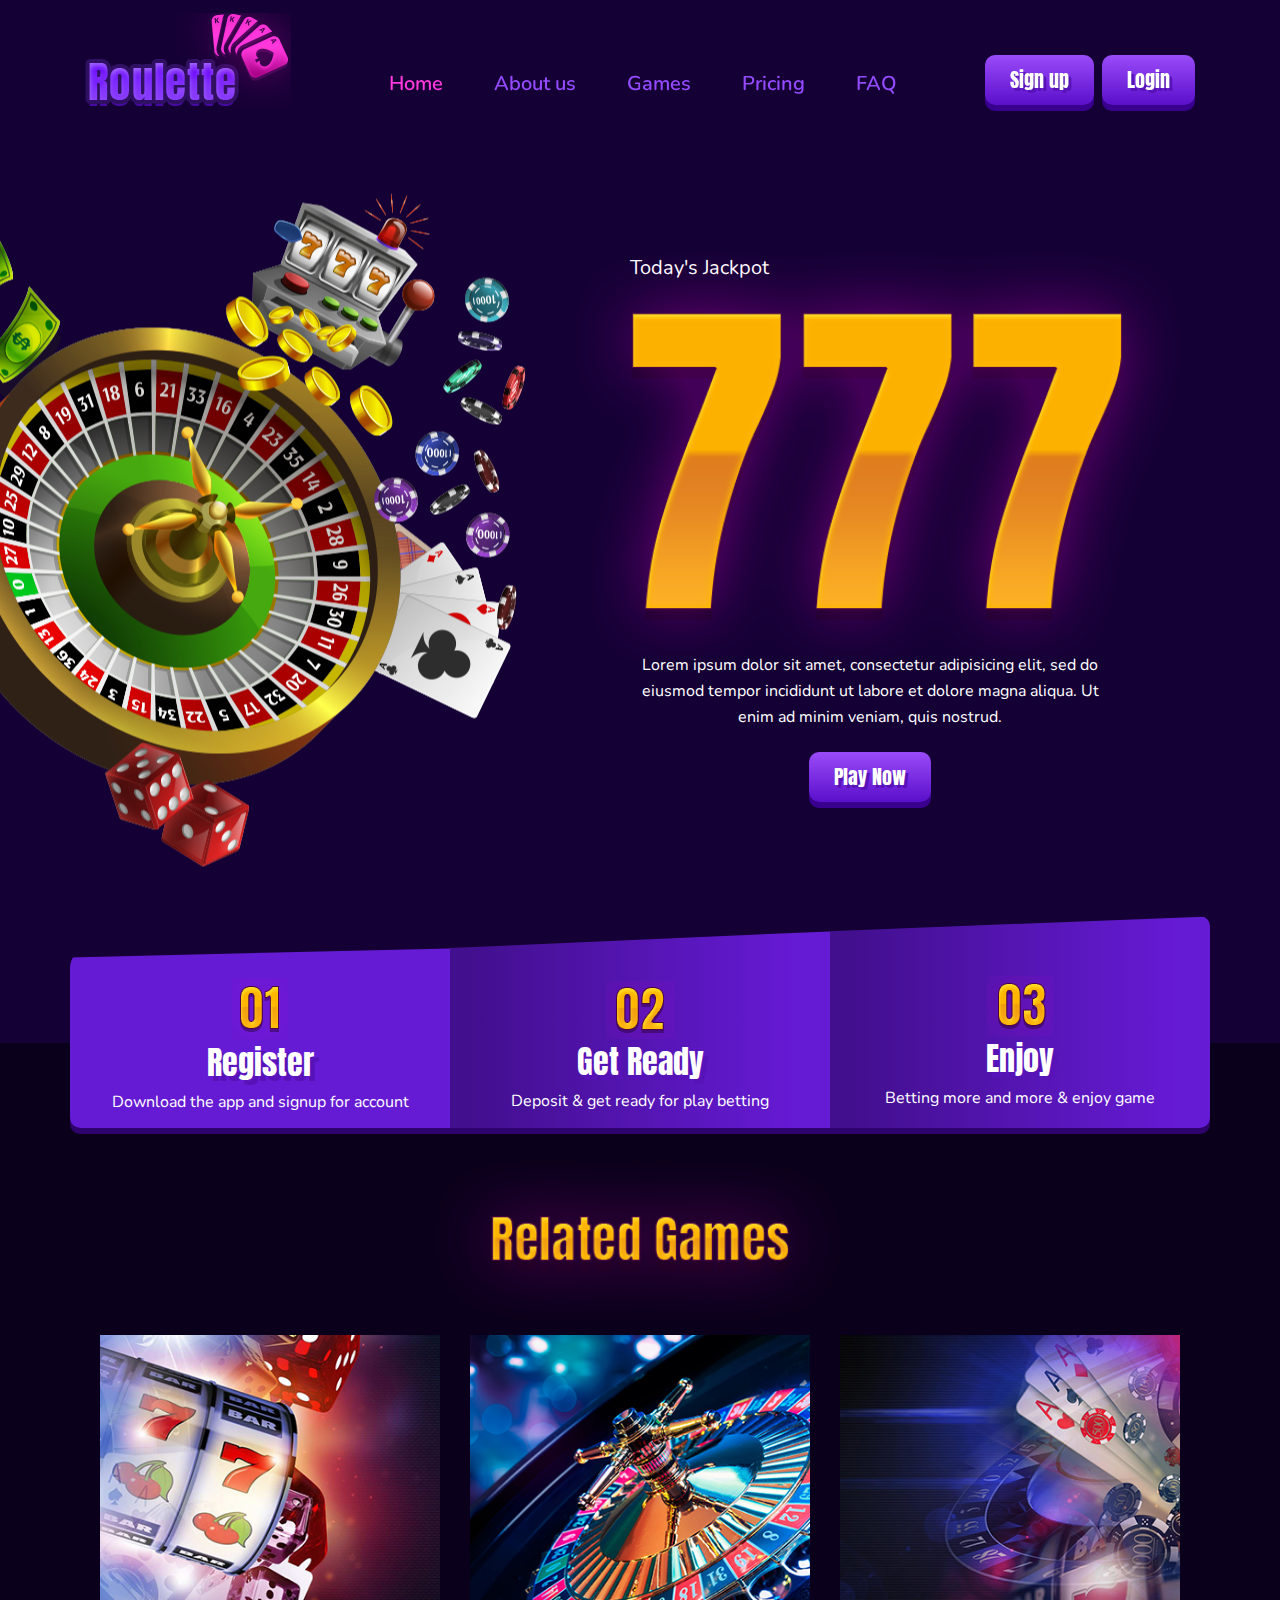
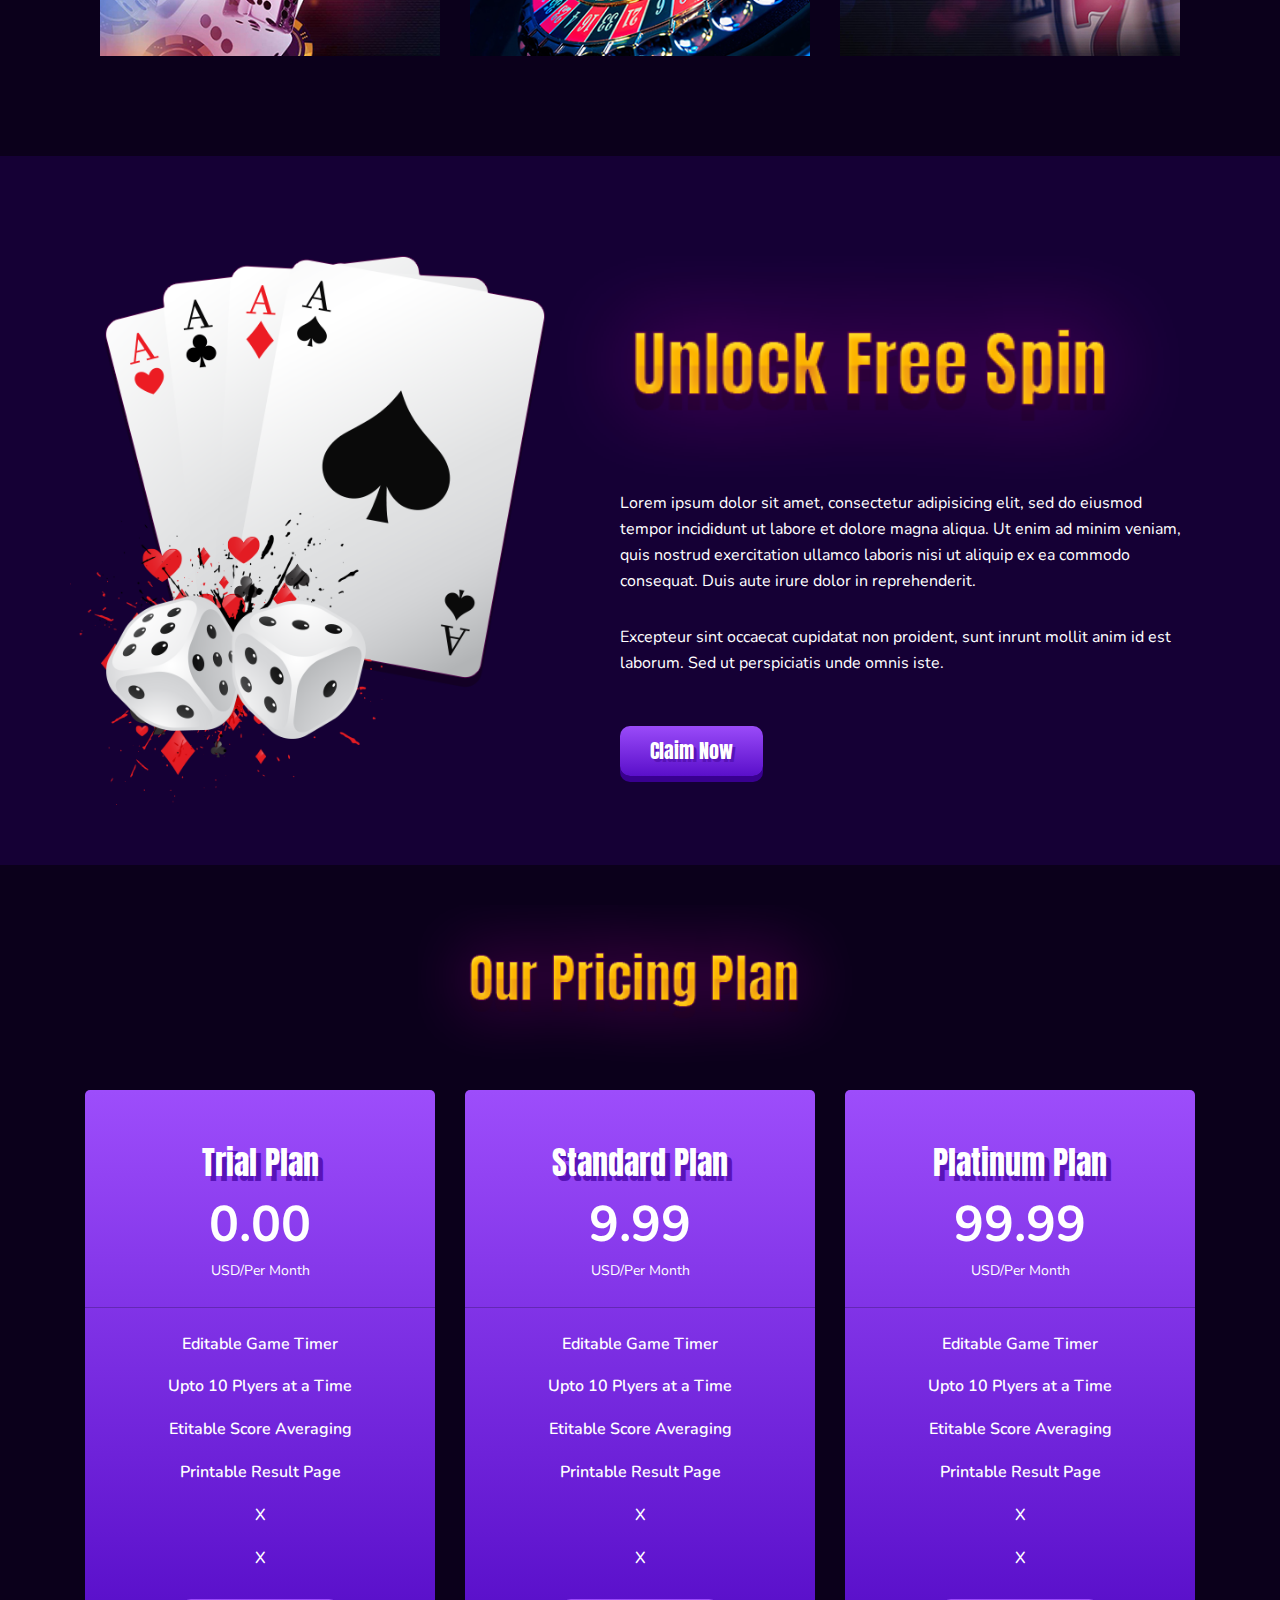
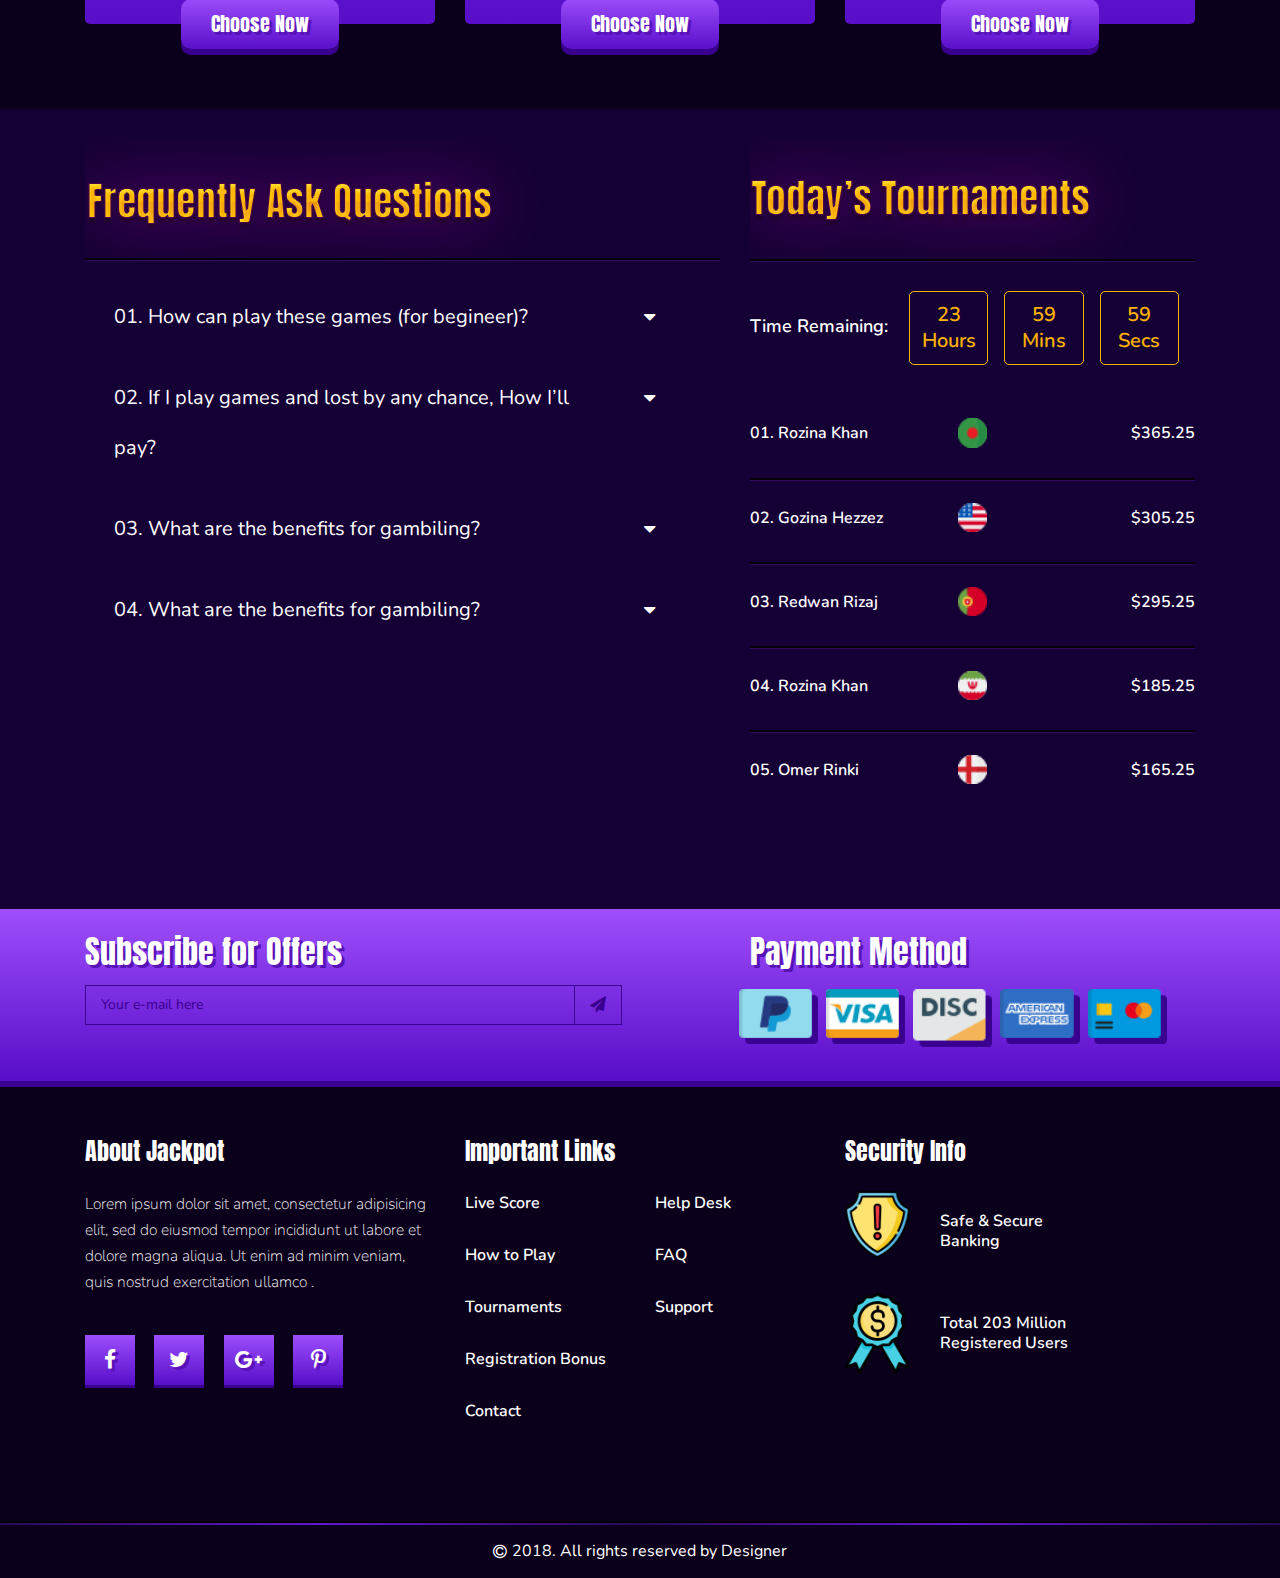
<file: index.html>
<!DOCTYPE html>
<html lang="en">
<head>
    <meta charset="UTF-8">
    <meta http-equiv="X-UA-Compatible" content="IE=edge">
    <meta name="viewport" content="width=device-width, initial-scale=1.0">
    <title>Jackpot</title>
    
<!--    =================gooogle fonts=============-->
    <link rel="preconnect" href="https://fonts.googleapis.com">
<link rel="preconnect" href="https://fonts.gstatic.com" crossorigin>
<link href="https://fonts.googleapis.com/css2?family=Anton&family=Nunito:wght@200;300;400;600;700;800;900&display=swap" rel="stylesheet">
<!--    =================gooogle fonts=============-->
    
<!-- ================links================= -->
<link rel="stylesheet" href="css/bootstrap.min.css">
<link rel="stylesheet" href="css/font-awesome.min.css">
<link rel="stylesheet" href="css/slick.css">
<link rel="stylesheet" href="css/style.css">
<link rel="stylesheet" href="css/media.css">
<!-- ================links================= -->
    
</head>
 <body>
     <!-- ==========Nav manu start======== -->
     <nav class="navbar navbar-expand-lg ">
        <div class="container">
            <a class="navbar-brand" href="#"><img src="images/logo.png" alt="Logo" class="img-fluid w-100"></a>
         
            <button class="navbar-toggler" type="button" data-toggle="collapse" data-target="#navbarSupportedContent" aria-controls="navbarSupportedContent" aria-expanded="false" aria-label="Toggle navigation"><i class="fa fa-bars"></i>
            </button>
          
            <div class="collapse navbar-collapse mt-lg-5  " id="navbarSupportedContent">
                <ul class="navbar-nav  ml-auto text-center">
                  <li class="nav-item active">
                  <div class="item">
                      <a class="nav-link" href="index.html">Home <span class="sr-only">(current)</span></a>
                  </div>
                  </li>
                  <li class="nav-item">
                    <div class="item">
                      <a class="nav-link" href="about.html" target="_blank">About us</a>
                    </div>
                  </li>
                  <li class="nav-item">
                    <div class="item">
                      <a class="nav-link" href="games.html" target="_blank">Games</a>
                    </div>
                  </li>
                  <li class="nav-item">
                    <div class="item">
                      <a class="nav-link" href="membership.html" target="_blank">Pricing</a>
                    </div>
                  </li>
                  <li class="nav-item">
                    <div class="item">
                      <a class="nav-link" href="#faq_tournament" >FAQ</a>
                    </div>
                  </li>
                </ul>
                  <div class="buttonsss d-flex text-center">
                    <div class="btn_sign mr-2">
                        <a href="#">Sign up</a>
                    </div>
                    <div class="btn_log">
                        <a href="#">Login</a>
                    </div>
                 
                  </div>
         
                  
              </div>
    
        </div>
      </nav>
     <!-- ==========Nav manu start======== -->
    
    <!-- ==========banner part satrt====== -->
    <section id="banner">
        <div class="container">
            <div class="row">
                <div class="col-lg-5 col-md-5 col-5 col-sm-5 ">
                    <div class="banner_img">
                        <img src="images/baner.png" alt="image" class="img-fluid w-100">
                    </div>
                </div>

                <div class="col-lg-7 col-md-5 col-7 col-sm-7">
                    <div class="banner_texts">
                        <h6>Today's Jackpot</h6>
                        <img src="images/seven-seven-seven.png" alt="image" class="img-fluid w-100">
                        <!-- <h1>777</h1> -->
                        <p>Lorem ipsum dolor sit amet, consectetur adipisicing elit, sed do eiusmod tempor incididunt ut labore et dolore magna aliqua. Ut enim ad minim veniam, quis nostrud.</p>
                      </div>

                     <div class="btn_play">
                      <div class="buttonsss text-center">
                        <div class="btn_log">
                            <a href="#">Play Now</a>
                        </div>
                     
                      </div>
                     </div>

                </div>
            </div>

            <!-- -----------Register, Get ready and enjoy part------- -->
            <div class="row">

            <div class="col-lg-12 col-md-12">

              <div class="banner_absolute d-flex ">
                
              <div class="reg text-center align-self-end">

                <div class="reg_get_en_texts">
                  <img src="images/one.png" alt="one">
                <h4>Register</h4>
                <p>Download the app and signup for account</p>
                </div>

              </div>
            

            
              <div class="get_red text-center align-self-end">
                <div class="reg_get_en_texts">
                  <img src="images/two.png" alt="one">
                <h4>Get Ready</h4>
                <p>Deposit & get ready for play betting</p>
                </div>
              </div>
         

           
              <div class="enjoy text-center align-self-end">
                <div class="reg_get_en_texts">
                  <img src="images/three.png" alt="one">
                <h4>Enjoy</h4>
                <p>Betting more and more & enjoy game</p>
                </div>
              </div>
              
              </div>

            </div>
            </div>
            <!-- -----------Register, Get ready and enjoy part------- -->


        </div>
    </section>
    <!-- ==========banner part end====== -->
<!-- ==========related games part start========= -->
<section id="games">
  <div class="container">
    
    <div class="row">
      <div class="col-lg-5 m-auto col-sm-8 col-md-6">
        <img src="images/game_head.png" alt="Related Games" class="img fluid w-100">
      </div>
    </div>

    <div class="row">

     <div class="col-lg-12 col-md-12">

      <div class="game_slider">

        <!-- ---------------game item 1----------- -->
        <div class="col-lg-4 col-md-4">
         <div class="games_item">
           <img src="images/rel-game-1.jpg" alt="image" class="img fluid w-100">
           
           <div class="game_overly text-center">
             <h1>Casino game</h1>
 
             <div class="game_btn">
                       <a href="#">Play Now</a>
             </div>
 
           </div>
 
         </div>
       </div>
       <!-- ------------------------------ -->
       <!-- ---------------game item 2----------- -->
       <div class="col-lg-4 col-md-4">
         <div class="games_item">
           <img src="images/rel-game-2.jpg" alt="image" class="img fluid w-100">
           
           <div class="game_overly text-center">
             <h1>Casino game</h1>
 
             <div class="game_btn">
                       <a href="#">Play Now</a>
             </div>
 
           </div>
 
         </div>
       </div>
       <!-- ------------------------------ -->
       <!-- ---------------game item 3----------- -->
       <div class="col-lg-4 col-md-4">
         <div class="games_item">
           <img src="images/rel-game-3.jpg" alt="image" class="img fluid w-100">
           
           <div class="game_overly text-center">
             <h1>Casino game</h1>
 
             <div class="game_btn">
                       <a href="#">Play Now</a>
             </div>
 
           </div>
 
         </div>
       </div>
       <!-- ------------------------------ -->
       <!-- ------------repeat----------- -->
        <!-- ---------------game item 1----------- -->
        <div class="col-lg-4 col-md-4">
          <div class="games_item">
            <img src="images/rel-game-1.jpg" alt="image" class="img fluid w-100">
            
            <div class="game_overly text-center">
              <h1>Casino game</h1>
  
              <div class="game_btn">
                        <a href="#">Play Now</a>
              </div>
  
            </div>
  
          </div>
        </div>
        <!-- ------------------------------ -->
        <!-- ---------------game item 2----------- -->
        <div class="col-lg-4 col-md-4">
          <div class="games_item">
            <img src="images/rel-game-2.jpg" alt="image" class="img fluid w-100">
            
            <div class="game_overly text-center">
              <h1>Casino game</h1>
  
              <div class="game_btn">
                        <a href="#">Play Now</a>
              </div>
  
            </div>
  
          </div>
        </div>
        <!-- ------------------------------ -->
        <!-- ---------------game item 3----------- -->
        <div class="col-lg-4 col-md-4">
          <div class="games_item">
            <img src="images/rel-game-3.jpg" alt="image" class="img fluid w-100">
            
            <div class="game_overly text-center">
              <h1>Casino game</h1>
  
              <div class="game_btn">
                        <a href="#">Play Now</a>
              </div>
  
            </div>
  
          </div>
        </div>
        <!-- ------------------------------ -->
       <!-- ------------repeat----------- -->
 
      </div>

     </div>

    </div>
  </div>
</section>
<!-- ==========related games part end========= -->
<!-- ----------------------------------------------------------------- -->
<!-- ==============unlock free spin part start========== -->
<section id="free_spin">
  <div class="container">
    <div class="row">

      <div class="col-lg-5 p-0 col-sm-5 col-md-5">
        <div class="free_spin_head">
          <img src="images/free-spin-bg.png" alt="image" class="img-fluid w-100">
        </div>
      </div>

      <div class="col-lg-7 col-sm-7 col-md-7">
       <div class="free_spin_texts">
        <img src="images/free-spin-head.png" alt="image" class="img-fluid w-100">
        <p>Lorem ipsum dolor sit amet, consectetur adipisicing elit, sed do eiusmod tempor incididunt ut labore et dolore magna aliqua. Ut enim ad minim veniam, quis nostrud exercitation ullamco laboris nisi ut aliquip ex ea commodo consequat. Duis aute irure dolor in reprehenderit.</p>
          
         <p class="spin_p"> Excepteur sint occaecat cupidatat non proident, sunt inrunt mollit anim id est laborum. Sed ut perspiciatis unde omnis iste.</p>

         <div class="claim">
          <div class="game_btn">
            <a href="#">Claim Now</a>
          </div>
         </div>
       </div>
      </div>

    </div>
  </div>

</section>

<!-- ==============unlock free spin part end========== -->

<!-- ----------------------------------------------------------------- -->
<!-- ==============Our pricing plan part start========== -->
<section id="pricing_plan">
  <div class="container">
    <div class="row">
      <div class="col-lg-5 m-auto col-sm-8 col-md-6">
        <img src="images/pricing_head.png" alt="head" class="img-fluid w-100">
      </div>
    </div>

    <div class="row">
    <!-- -------------pricing items 1-------- -->
      <div class="col-lg-4 col-sm-8 col-md-4 m-sm-auto">
        <div class="pricing_item text-center">
          
          <div class="pric_hover_head">
            <h6>Featured</h6>
          </div>

          <div class="pric_itm_head">
            <div class="reg_get_en_texts">
            <h4>Trial Plan</h4>
            <h5>0.00</h5>
            <p>USD/Per Month</p>
          </div>
        </div>

        <div class="pric_item_bottom">
          <p>Editable Game Timer</p>
          <p>Upto 10 Plyers at a Time</p>
          <p>Etitable Score Averaging</p>
          <p>Printable Result Page</p>
          <p>X</p>
          <p>X</p>

          <div class="chose_btn">
            <div class="game_btn">
              <a href="#">Choose Now</a>
            </div>
          </div>

        </div>

      </div>
    </div>
    <!-- --------------------------------------------------------------- -->
    <!-- -------------pricing items 2-------- -->
      <div class="col-lg-4 col-sm-8 col-md-4 m-sm-auto">
        <div class="pricing_item text-center">
          
          <div class="pric_hover_head">
            <h6>Featured</h6>
          </div>

          <div class="pric_itm_head">
            <div class="reg_get_en_texts">
            <h4>Standard Plan</h4>
            <h5>9.99</h5>
            <p>USD/Per Month</p>
          </div>
        </div>

        <div class="pric_item_bottom">
          <p>Editable Game Timer</p>
          <p>Upto 10 Plyers at a Time</p>
          <p>Etitable Score Averaging</p>
          <p>Printable Result Page</p>
          <p>X</p>
          <p>X</p>

          <div class="chose_btn">
            <div class="game_btn">
              <a href="#">Choose Now</a>
            </div>
          </div>

        </div>

      </div>
    </div>
    <!-- --------------------------------------------------------------- -->
    <!-- -------------pricing items 3-------- -->
      <div class="col-lg-4 col-sm-8 col-md-4 m-sm-auto">
        <div class="pricing_item text-center">
          
          <div class="pric_hover_head">
            <h6>Featured</h6>
          </div>

          <div class="pric_itm_head">
            <div class="reg_get_en_texts">
            <h4>Platinum Plan</h4>
            <h5>99.99</h5>
            <p>USD/Per Month</p>
          </div>
        </div>

        <div class="pric_item_bottom">
          <p>Editable Game Timer</p>
          <p>Upto 10 Plyers at a Time</p>
          <p>Etitable Score Averaging</p>
          <p>Printable Result Page</p>
          <p>X</p>
          <p>X</p>

          <div class="chose_btn">
            <div class="game_btn">
              <a href="#">Choose Now</a>
            </div>
          </div>

        </div>

      </div>
    </div>
    <!-- --------------------------------------------------------------- -->

  </div>
  </div>
</section>

<!-- ==============Our pricing plan part end========== -->

<!-- ----------------------------------------------------------------- -->
<!-- ==============FAQ and Tournament part start========== -->
<section id="faq_tournament">
  <div class="container">
    <div class="row">
        <!-- ===============FAQ part start=============== -->
      <div class="col-lg-7 col-md-12">

       <div class="faq_home_part">

        <div class="faq_head">
          <img src="images/faq.png" alt="Frequently Ask Question" >
        </div>

       <!-- ------------1-------------  -->

        <div class="faq_body faq_body_one">

        <div class="row faq_ques_icon">
          <div class="col-lg-10  col-10 col-md-10">
            <div class="faq_ques">
              <h6>01. How can play these games (for begineer)?</h6>
          </div>
        </div>

        <div class="col-lg-2 col-2 col-md-2">
          <div class="faq_icon faq_icon_one">
            <i class="fa fa-caret-down fa_icon_down_one" aria-hidden="true"></i>
            <i class="fa fa-caret-up fa_icon_up_one" aria-hidden="true"></i>

        </div>

        </div>
        </div>
        <div class="faq_ans faq_ans_one">
          <p>Lorem ipsum dolor sit amet, consectetur adipisicing elit, sed do eiusmod tempor incnt ut labore et dolore magna aliqua. Ut enim ad minim veniam, quis nostrud exercitation ullamco laboris nisi ut aliquip ex ea commodo consequat.</p>
        </div>

       </div>
       <!-- -------------------------  -->
       <!-- ------------2-------------  -->

        <div class="faq_body faq_body_two">

        <div class="row faq_ques_icon">
          <div class="col-lg-10 col-10 col-md-10">
            <div class="faq_ques ">
              <h6>02. If I play games and lost by any chance, How I’ll pay?</h6>
          </div>
        </div>

        <div class="col-lg-2 col-2 col-md-2">
          <div class="faq_icon faq_icon_two">
            <i class="fa fa-caret-down fa_icon_down_two" aria-hidden="true"></i>
            <i class="fa fa-caret-up fa_icon_up_two" aria-hidden="true"></i>

        </div>

        </div>
        </div>
        <div class="faq_ans faq_ans_two">
          <p>Lorem ipsum dolor sit amet, consectetur adipisicing elit, sed do eiusmod tempor incnt ut labore et dolore magna aliqua. Ut enim ad minim veniam, quis nostrud exercitation ullamco laboris nisi ut aliquip ex ea commodo consequat.</p>
        </div>

       </div>
       <!-- -------------------------  -->
       <!-- ------------3-------------  -->

        <div class="faq_body faq_body_three">

        <div class="row faq_ques_icon">
          <div class="col-lg-10 col-10 col-md-10">
            <div class="faq_ques">
              <h6>03. What are the benefits for gambiling?</h6>
          </div>
        </div>

        <div class="col-lg-2 col-2 col-md-2">
          <div class="faq_icon faq_icon_three">
            <i class="fa fa-caret-down fa_icon_down_three" aria-hidden="true"></i>
            <i class="fa fa-caret-up fa_icon_up_three" aria-hidden="true"></i>

        </div>

        </div>
        </div>
        <div class="faq_ans faq_ans_three">
          <p>Lorem ipsum dolor sit amet, consectetur adipisicing elit, sed do eiusmod tempor incnt ut labore et dolore magna aliqua. Ut enim ad minim veniam, quis nostrud exercitation ullamco laboris nisi ut aliquip ex ea commodo consequat.</p>
        </div>

       </div>
       <!-- -------------------------  -->
       <!-- ------------4-------------  -->

        <div class="faq_body faq_body_four">

        <div class="row faq_ques_icon">
          <div class="col-lg-10 col-10 col-md-10">
            <div class="faq_ques faq_icon_four">
              <h6>04. What are the benefits for gambiling?</h6>
          </div>
        </div>

        <div class="col-lg-2 col-2 col-md-2">
          <div class="faq_icon faq_icon_four">
            <i class="fa fa-caret-down fa_icon_down_four" aria-hidden="true"></i>
            <i class="fa fa-caret-up fa_icon_up_four" aria-hidden="true"></i>

        </div>

        </div>
        </div>
        <div class="faq_ans faq_ans_four">
          <p>Lorem ipsum dolor sit amet, consectetur adipisicing elit, sed do eiusmod tempor incnt ut labore et dolore magna aliqua. Ut enim ad minim veniam, quis nostrud exercitation ullamco laboris nisi ut aliquip ex ea commodo consequat.</p>
        </div>

       </div>
       <!-- -------------------------  -->

      </div>
      </div>
    <!-- ===============FAQ part end=============== -->

    <!-- ===============Tournament part start=============== -->
    
    <div class="col-lg-5 col-md-12">
      <div class="tour_home_part">

        <div class="tour_head">
          <div class="faq_head">
            <img src="images/tournament.png" alt="Frequently Ask Question">
          </div>   
        </div>
        <div class="tour_bordy">

          <div class="tournament_timer">
          <div class="row">
            <div class="col-lg-4 col-12 col-md-3 pr-lg-0 mr-lg-3 ">
              <div class="timer_text">
                <p>Time Remaining:</p>
              </div>
            </div>

            <div class="col-lg-2 col-4 col-md-3  text-center p-lg-0 mr-lg-3">
              <div class="count_down_item count_down_border">
                <h4>23<br>
                Hours</h4>
              </div>
            </div>

            <div class="col-lg-2 col-4 col-md-3 text-center p-lg-0 mr-lg-3">
              <div class="count_down_item count_down_border">
                <h4>59<br>
                Mins</h4>
              </div>
            </div>

            <div class="col-lg-2 col-4 col-md-3 text-center p-lg-0">
              <div class="count_down_item count_down_border">
                <h4>59<br>
                Secs</h4>
              </div>
            </div>

          </div>
          </div>

          <!-- -------------- 01---------- -->
          <div class="tour_winner for_border">
            <div class="row ">
              
              <div class="col-lg-5 col-md-5 col-6 col-sm-7">
                <div class="winner_name">
                  <p>01. Rozina Khan</p>
                </div>
              </div>
              
              <div class="col-lg-2 col-md-2 col-2 col-sm-2 text-center">
                <div class="country_flag">
                  <img src="images/flag-1.png" alt="Flag" class="img fluid w-100">
                </div>
              </div>

              <div class="col-lg-5 col-md-5 col-4 col-sm-3 text-right">
                <div class="winner_name">
                  <p>$365.25</p>
                </div>
              </div>
              
              
            </div>
          </div>
          
          <!-- -------------- 02---------- -->
          <div class="tour_winner for_border">
            <div class="row ">
              
              <div class="col-lg-5 col-md-5 col-6 col-sm-7">
                <div class="winner_name">
                  <p>02. Gozina Hezzez</p>
                </div>
              </div>
              
              <div class="col-lg-2 col-md-2 col-2 col-sm-2 text-center">
                <div class="country_flag">
                  <img src="images/flag-2.png" alt="Flag" class="img fluid w-100">
                </div>
              </div>

              <div class="col-lg-5 col-md-5 col-4 col-sm-3 text-right">
                <div class="winner_name">
                  <p>$305.25</p>
                </div>
              </div>
              
              
            </div>
          </div>
          
          <!-- -------------- 03---------- -->
          <div class="tour_winner for_border">
            <div class="row ">
              
              <div class="col-lg-5 col-md-5 col-6 col-sm-7">
                <div class="winner_name">
                  <p>03. Redwan Rizaj</p>
                </div>
              </div>
              
              <div class="col-lg-2 col-md-2 col-2 col-sm-2 text-center">
                <div class="country_flag">
                  <img src="images/flag-3.png" alt="Flag" class="img fluid w-100">
                </div>
              </div>

              <div class="col-lg-5 col-md-5 col-4 col-sm-3 text-right">
                <div class="winner_name">
                  <p>$295.25</p>
                </div>
              </div>
              
              
            </div>
          </div>
          
          <!-- -------------- 04---------- -->
          <div class="tour_winner for_border">
            <div class="row ">
              
              <div class="col-lg-5 col-md-5 col-6 col-sm-7">
                <div class="winner_name">
                  <p>04. Rozina Khan</p>
                </div>
              </div>
              
              <div class="col-lg-2 col-md-2 col-2 col-sm-2 text-center">
                <div class="country_flag">
                  <img src="images/flag-4.png" alt="Flag" class="img fluid w-100">
                </div>
              </div>

              <div class="col-lg-5 col-md-5 col-4 col-sm-3 text-right">
                <div class="winner_name">
                  <p>$185.25</p>
                </div>
              </div>
              
              
            </div>
          </div>
          
          <!-- -------------- 05 ---------- -->
          <div class="tour_winner ">
            <div class="row ">
              
              <div class="col-lg-5 col-md-5 col-6 col-sm-7">
                <div class="winner_name">
                  <p>05. Omer Rinki</p>
                </div>
              </div>
              
              <div class="col-lg-2 col-2 col-md-2 col-sm-2 text-center">
                <div class="country_flag">
                  <img src="images/flag-5.png" alt="Flag" class="img fluid w-100">
                </div>
              </div>

              <div class="col-lg-5 col-md-5 col-4 col-sm-3 text-right">
                <div class="winner_name">
                  <p>$165.25</p>
                </div>
              </div>
              
              
            </div>
          </div>


        </div>


      </div>
    </div>
    <!-- ===============Tournament part end=============== -->


    </div>
  </div>
</section>

<!-- ==============FAQ and Tournament part end========== -->

<!-- ----------------------------------------------------------------- -->
<!-- ==============Subscribe and Payment part start========== -->
<section id="subs_payment">
  <div class="container">
    <div class="row">
      
      <div class="col-lg-6 col-md-6">
        <div class="offer">
          <div class="offer_head">
            <h6>Subscribe for Offers</h6>
          </div>

        <div class="offer_email">
          <form action="#" method="post">
            <div class="email_sent d-flex flex-row">

              <div class="email_input form-group">
                
                <input type="email" class="form-control" id="exampleInputEmail1" aria-describedby="emailHelp" placeholder="Your e-mail here">
                <!-- <input type="email" placeholder="Your e-mail here"> -->
              </div>
  
              <div class="sent_button">
                <a href="#"><i class="fa fa-paper-plane" aria-hidden="true"></i></a>
              </div>

            </div>
          </form>
        </div>

        </div>
      </div>

      <div class="col-lg-5 col-md-6 ml-auto">
        <div class="payment_methods">
          
         
            <div class="payment_head">
            <div class="offer_head">
              <h6>Payment Method</h6>
            </div>
          </div>
        

          <div class="payment_cards">
            <div class="row">
              <div class="col-lg-2  col-md-2 col-4 col-sm-2 p-md-0 m-md-1">
                <img src="images/paypal.png" alt="card" class="img fluid w-100">
              </div>
              <div class="col-lg-2 col-md-2 col-4 col-sm-2 p-md-0 m-md-1">
                <img src="images/visa.png" alt="card" class="img fluid w-100">
              </div>
              <div class="col-lg-2 col-md-2 col-4 col-sm-2 p-md-0 m-md-1">
                <img src="images/disc.png" alt="card" class="img fluid w-100">
              </div>
              <div class="col-lg-2 col-md-2 col-4 col-sm-2 p-md-0 m-md-1">
                <img src="images/american-expt.png" alt="card" class="img fluid w-100">
              </div>
              <div class="col-lg-2 col-md-2 col-4 col-sm-2 p-md-0 m-md-1">
                <img src="images/payment-5.png" alt="card" class="img fluid w-100">
              </div>
            </div>
          </div>
        </div>
      </div>
    </div>
  </div>
</section>

<!-- ==============Subscribe and Payment part end========== -->

<!-- ----------------------------------------------------------------- -->
<!-- ==============Top footer part start========== -->
<section id="top_footer">
<div class="container">
  <div class="row">
    <!-- ------------column 1------------- -->
    <div class="col-lg-4 col-md-4">
      <div class="about_home">
        <div class="about_home_head">
          <h4>About Jackpot</h4>
        </div>
        
        <p>Lorem ipsum dolor sit amet, consectetur adipisicing elit, sed do eiusmod tempor incididunt ut labore et dolore magna aliqua. Ut enim ad minim veniam, quis nostrud exercitation ullamco .</p>

        <div class="about_home_icons">
          <a href="#"><i class="fa fa-facebook" aria-hidden="true"></i></a>

         <a href="#"> <i class="fa fab fab fa-twitter" aria-hidden="true"></i></a>

          <a href="#"><i class="fa fab fab fab fa-google-plus" aria-hidden="true"></i></a>

         <a href="#"> <i class="fa fab fab fab fa-pinterest-p" aria-hidden="true"></i></a>

        </div>

      </div>
    </div>

    <!-- ------------column 2------------- -->
    <div class="col-lg-4 col-md-4">
      <div class="important_links">
       
        <div class="about_home_head">
          <h4>Important Links</h4>
        </div>

        <div class="row">

          <div class="col-lg-6 col-md-6 col-6 col-sm-4">
           <div class="foot_links_list">
            <a href="#">Live Score</a>
            <a href="#">How to Play</a>
            <a href="#">Tournaments</a>
            <a href="membership.html">Registration Bonus</a>
            <a href="contact.html">Contact</a>
           </div>
          </div>

          <div class="col-lg-6 col-md-6 col-6 col-sm-4">
            <div class="foot_links_list">
              <a href="#">Help Desk</a>
              <a href="#">FAQ</a>
              <a href="#">Support</a>
             </div>
          </div>

        </div>


      </div>
    </div>

    <!-- ------------column 3------------- -->
    <div class="col-lg-4 col-md-4">
      <div class="security_info_home">
        
        <div class="about_home_head">
          <h4>Security Info</h4>
        </div>

        <div class="info_home_body">
          <!-- ------------up ---------- -->
          <div class="info_up_down">

            <div class="row">
              
              <div class="col-lg-3 col-5 col-sm-3 col-md-5">
                <div class="info_icon">
                 <img src="images/sequrity.png" alt="icon" class="img fluid w-100">
              </div>
            </div>
            
            <div class="col-lg-5 col-md-5 col-7 col-sm-4">
              <div class="info_icon_details">
                <p>Safe & Secure
                  Banking</p>
                </div>
              </div>
              
            </div>
            
          </div>
          
          <!-- ------------down ---------- -->
          
          <div class="info_up_down">
            
            <div class="row">
              
              <div class="col-lg-3  col-md-5 col-5 col-sm-3">
                <div class="info_icon">
                  <img src="images/rank.png" alt="icon" class="img fluid w-100">
               </div>
              </div>
              
              <div class="col-lg-5 col-md-5 col-7 col-sm-5">
                <div class="info_icon_details">
                  <p>Total 203 Million
                    Registered Users</p>
                </div>
              </div>
             
            </div>

          </div>

          
        </div>

      </div>


    </div>

  </div>
</div>

<div class="footer_border">

</div>
</section>

<!-- ==============Top footer part end========== -->

<!-- ----------------------------------------------------------------- -->
<!-- =============Footer part start========== -->
<section id="footer">
  <div class="container">
    <div class="row">
      <div class="col-lg-6 col-md-6 m-auto">
        <div class="footer_texts d-flex justify-content-center ">
          <i class="fa fa-copyright" aria-hidden="true"></i>
          <p> 2018. All rights reserved by Designer</p>
        </div>
      </div>
    </div>
  </div>
</section>

<!-- =============Footer part end========== -->


    <!-- ================js links==================== -->
     <script src="js/jquery-1.12.4.min.js"></script>
     <script src="js/bootstrap.bundle.min.js"></script>
     <script src="js/waypoints.min.js"></script>
     <script src="js/slick.min.js"></script>
     <script src="js/jquery.counterup.min.js"></script>
    <script src="js/custom.js"></script>
    <!-- ================js links==================== -->

</body>
</html>
</file>
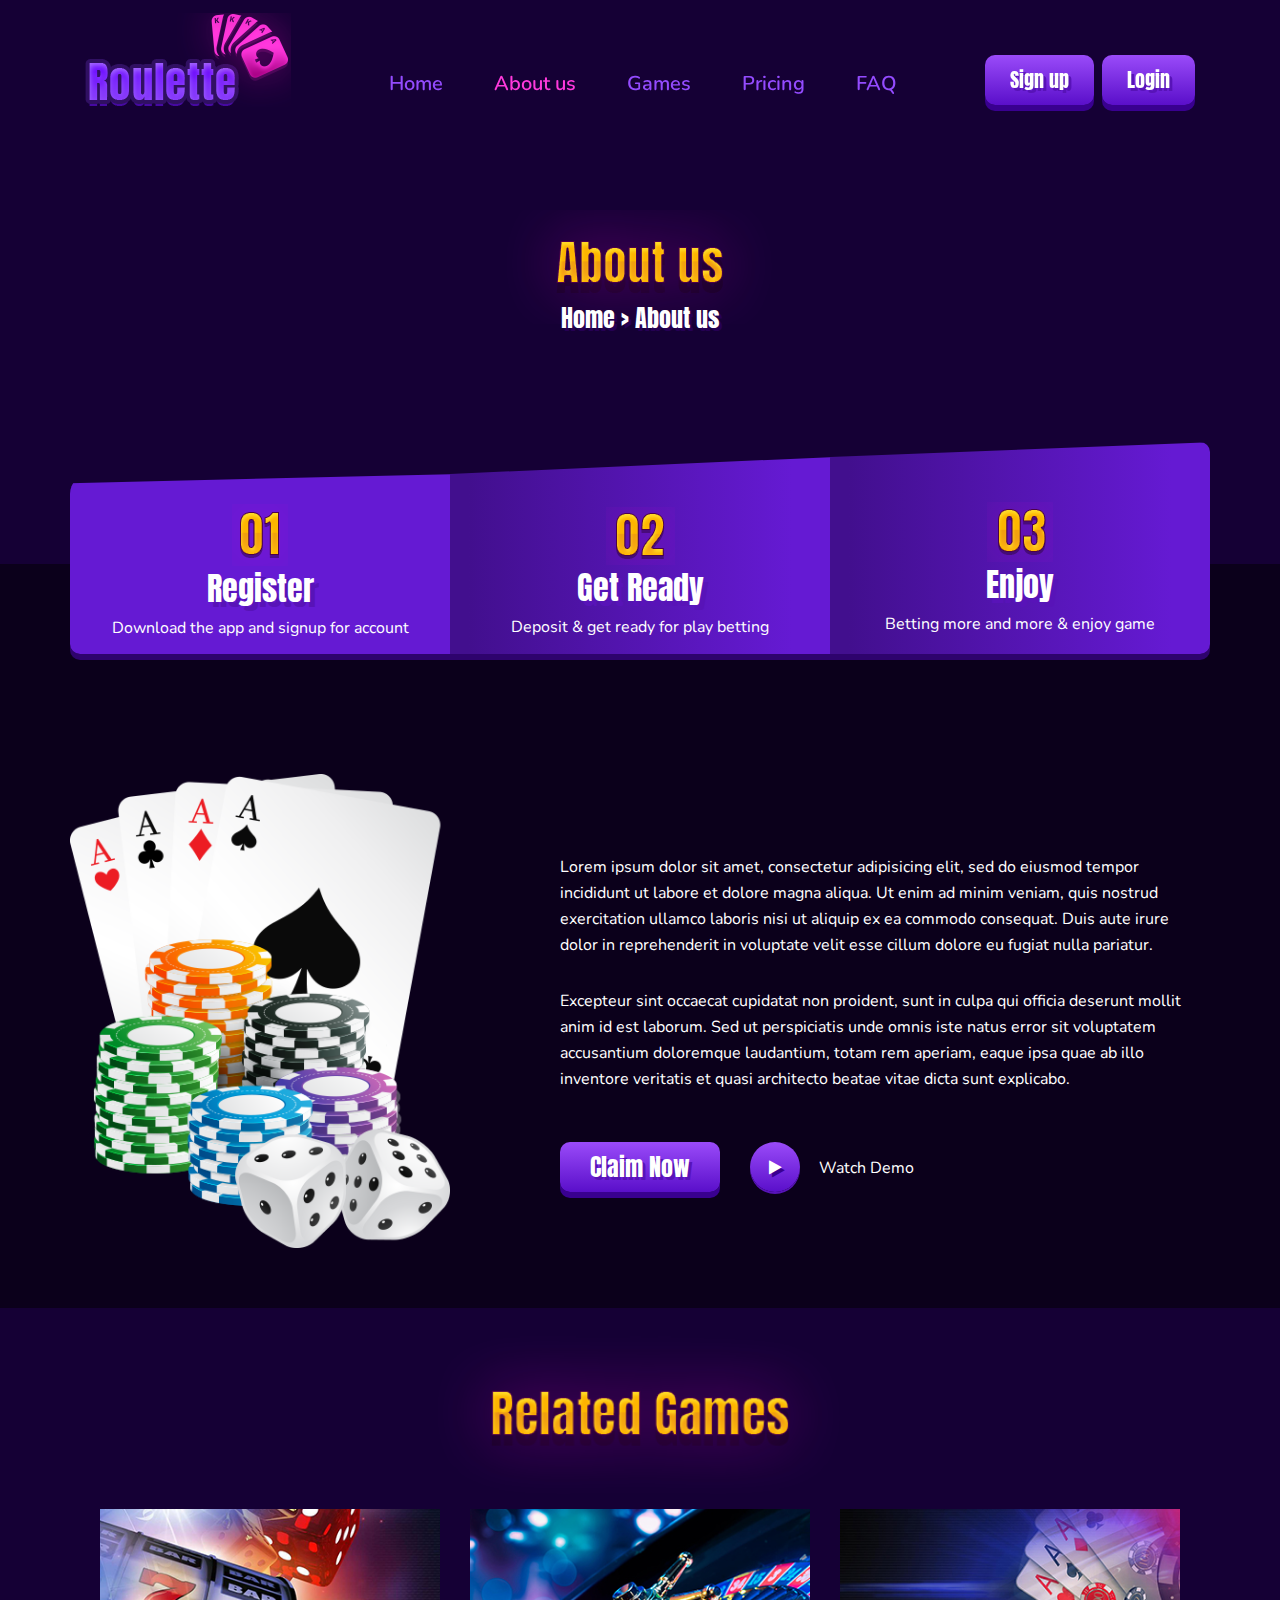
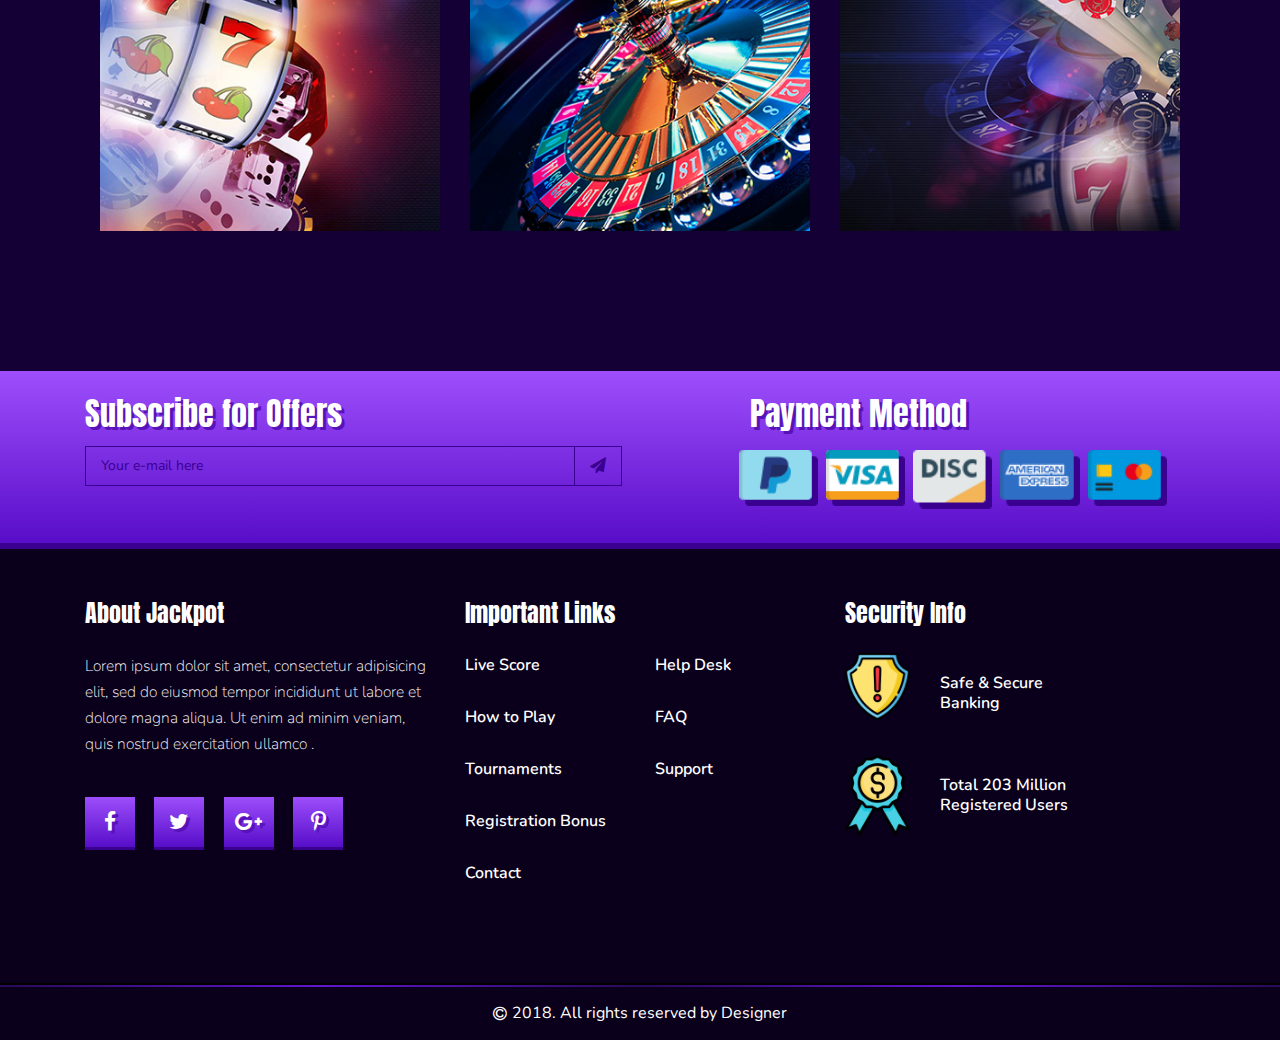
<file: about.html>
<!DOCTYPE html>
<html lang="en">
<head>
    <meta charset="UTF-8">
    <meta http-equiv="X-UA-Compatible" content="IE=edge">
    <meta name="viewport" content="width=device-width, initial-scale=1.0">
    <title>Jackpot</title>
    
<!--    =================gooogle fonts=============-->
    <link rel="preconnect" href="https://fonts.googleapis.com">
<link rel="preconnect" href="https://fonts.gstatic.com" crossorigin>
<link href="https://fonts.googleapis.com/css2?family=Anton&family=Nunito:wght@200;300;400;600;700;800;900&display=swap" rel="stylesheet">
<!--    =================gooogle fonts=============-->
    
<!-- ================links================= -->
<link rel="stylesheet" href="css/bootstrap.min.css">
<link rel="stylesheet" href="css/font-awesome.min.css">
<link rel="stylesheet" href="css/venobox.min.css">
<link rel="stylesheet" href="css/slick.css">
<link rel="stylesheet" href="css/style.css">
<link rel="stylesheet" href="css/media.css">
<!-- ================links================= -->
    
</head>
 <body>
     <!-- ==========Nav manu start======== -->
     <nav class="navbar navbar-expand-lg ">
        <div class="container">
            <a class="navbar-brand" href="#"><img src="images/logo.png" alt="Logo" class="img-fluid w-100"></a>
         
            <button class="navbar-toggler" type="button" data-toggle="collapse" data-target="#navbarSupportedContent" aria-controls="navbarSupportedContent" aria-expanded="false" aria-label="Toggle navigation"><i class="fa fa-bars"></i>
            </button>
          
            <div class="collapse navbar-collapse mt-lg-5  " id="navbarSupportedContent">
                <ul class="navbar-nav  ml-auto text-center">
                  <li class="nav-item ">
                  <div class="item">
                      <a class="nav-link" href="index.html" target="_blank">Home </a>
                  </div>
                  </li>
                  <li class="nav-item active">
                    <div class="item">
                      <a class="nav-link" href="#">About us<span class="sr-only">(current)</span></a>
                    </div>
                  </li>
                  <li class="nav-item">
                    <div class="item">
                      <a class="nav-link" href="games.html" target="_blank">Games</a>
                    </div>
                  </li>
                  <li class="nav-item">
                    <div class="item">
                      <a class="nav-link" href="membership.html" target="_blank">Pricing</a>
                    </div>
                  </li>
                  <li class="nav-item">
                    <div class="item">
                      <a class="nav-link" href="index.html#faq_tournament" >FAQ</a>
                    </div>
                  </li>
                </ul>
                  <div class="buttonsss d-flex text-center">
                    <div class="btn_sign mr-2">
                        <a href="#">Sign up</a>
                    </div>
                    <div class="btn_log">
                        <a href="#">Login</a>
                    </div>
                 
                  </div>
         
                  
              </div>
    
        </div>
      </nav>
     <!-- ==========Nav manu start======== -->
    
    <!-- ==========banner part satrt====== -->
    <section id="abou_banner">
        <div class="container">
            <div class="row">
                <div class="col-lg-4 m-auto text-center">
                    <div class="about_banner_text">
                        <img src="images/about_head.png" alt="About us">
                        <h4>Home > About us</h4>
                    </div>
                </div>
            </div>

            <!-- -----------Register, Get ready and enjoy part------- -->
            <div class="row">

            <div class="col-lg-12 col-md-12">

              <div class="banner_absolute d-flex">
                
              <div class="reg text-center align-self-end">

                <div class="reg_get_en_texts">
                  <img src="images/one.png" alt="one">
                <h4>Register</h4>
                <p>Download the app and signup for account</p>
                </div>

              </div>
            

            
              <div class="get_red text-center align-self-end">
                <div class="reg_get_en_texts">
                  <img src="images/two.png" alt="one">
                <h4>Get Ready</h4>
                <p>Deposit & get ready for play betting</p>
                </div>
              </div>
         

           
              <div class="enjoy text-center align-self-end">
                <div class="reg_get_en_texts">
                  <img src="images/three.png" alt="one">
                <h4>Enjoy</h4>
                <p>Betting more and more & enjoy game</p>
                </div>
              </div>
              
              </div>

            </div>
            </div>
            <!-- -----------Register, Get ready and enjoy part------- -->


        </div>
    </section>
    <!-- ==========banner part end====== -->
    <!-- ==============Video part start========== -->
<section id="about_free_spin">
    <div class="container">
      <div class="row">
  
        <div class="col-lg-4 p-0 col-sm-6 col-md-5">
          <div class="free_spin_head">
            <img src="images/about_card.png" alt="image" class="img-fluid w-100">
          </div>
        </div>
  
        <div class="col-lg-7 col-sm-6 col-md-7 offset-lg-1">
       <div class="about_card">
        <div class="free_spin_texts">
            <p>Lorem ipsum dolor sit amet, consectetur adipisicing elit, sed do eiusmod tempor incididunt ut labore et dolore magna aliqua. Ut enim ad minim veniam, quis nostrud exercitation ullamco laboris nisi ut aliquip ex ea commodo consequat. Duis aute irure dolor in reprehenderit in voluptate velit esse cillum dolore eu fugiat nulla pariatur.</p>
              
             <p class="spin_p"> Excepteur sint occaecat cupidatat non proident, sunt in culpa qui officia deserunt mollit anim id est laborum. Sed ut perspiciatis unde omnis iste natus error sit voluptatem accusantium doloremque laudantium, totam rem aperiam, eaque ipsa quae ab illo inventore veritatis et quasi architecto beatae vitae dicta sunt explicabo.</p>
    
             <div class="abuto_card_buttom_button d-flex ">
              <div class="claim">
                <div class="game_btn">
                  <a href="#">Claim Now</a>
                </div>
               </div>

             <div class="about_play">
              <div class="claim">
                <div class="game_btn">
                  <a a class="venobox" data-autoplay="true" data-vbtype="video" href="https://www.youtube.com/watch?v=orf582WJV_c"><i class="fa fa-play"></i> Watch Demo</a>
                </div>
               </div>
             </div>


             </div>
             
           </div>
       </div>
        </div>
  
      </div>
    </div>
  
  </section>
  
  <!-- ==============video part end========== -->
  
  <!-- ----------------------------------------------------------------- -->
  
<!-- ==========related games part start========= -->
<section id="abou_games">
  <div class="container">
    
    <div class="row">
      <div class="col-lg-5 m-auto col-sm-8 col-md-6">
       <div class="game_head">
        <img src="images/game_head.png" alt="Related Games" class="img fluid w-100">
       </div>
      </div>
    </div>

    <div class="row">

     <div class="col-lg-12 col-md-12">

      <div class="game_slider">

        <!-- ---------------game item 1----------- -->
        <div class="col-lg-4 col-md-4">
         <div class="games_item">
           <img src="images/rel-game-1.jpg" alt="image" class="img fluid w-100">
           
           <div class="game_overly text-center">
             <h1>Casino game</h1>
 
             <div class="game_btn">
                       <a href="#">Play Now</a>
             </div>
 
           </div>
 
         </div>
       </div>
       <!-- ------------------------------ -->
       <!-- ---------------game item 2----------- -->
       <div class="col-lg-4 col-md-4">
         <div class="games_item">
           <img src="images/rel-game-2.jpg" alt="image" class="img fluid w-100">
           
           <div class="game_overly text-center">
             <h1>Casino game</h1>
 
             <div class="game_btn">
                       <a href="#">Play Now</a>
             </div>
 
           </div>
 
         </div>
       </div>
       <!-- ------------------------------ -->
       <!-- ---------------game item 3----------- -->
       <div class="col-lg-4 col-md-4">
         <div class="games_item">
           <img src="images/rel-game-3.jpg" alt="image" class="img fluid w-100">
           
           <div class="game_overly text-center">
             <h1>Casino game</h1>
 
             <div class="game_btn">
                       <a href="#">Play Now</a>
             </div>
 
           </div>
 
         </div>
       </div>
       <!-- ------------------------------ -->
       <!-- ------------repeat----------- -->
        <!-- ---------------game item 1----------- -->
        <div class="col-lg-4 col-md-4">
          <div class="games_item">
            <img src="images/rel-game-1.jpg" alt="image" class="img fluid w-100">
            
            <div class="game_overly text-center">
              <h1>Casino game</h1>
  
              <div class="game_btn">
                        <a href="#">Play Now</a>
              </div>
  
            </div>
  
          </div>
        </div>
        <!-- ------------------------------ -->
        <!-- ---------------game item 2----------- -->
        <div class="col-lg-4 col-md-4">
          <div class="games_item">
            <img src="images/rel-game-2.jpg" alt="image" class="img fluid w-100">
            
            <div class="game_overly text-center">
              <h1>Casino game</h1>
  
              <div class="game_btn">
                        <a href="#">Play Now</a>
              </div>
  
            </div>
  
          </div>
        </div>
        <!-- ------------------------------ -->
        <!-- ---------------game item 3----------- -->
        <div class="col-lg-4 col-md-4">
          <div class="games_item">
            <img src="images/rel-game-3.jpg" alt="image" class="img fluid w-100">
            
            <div class="game_overly text-center">
              <h1>Casino game</h1>
  
              <div class="game_btn">
                        <a href="#">Play Now</a>
              </div>
  
            </div>
  
          </div>
        </div>
        <!-- ------------------------------ -->
       <!-- ------------repeat----------- -->
 
      </div>

     </div>

    </div>
  </div>
</section>
<!-- ==========related games part end========= -->
<!-- ----------------------------------------------------------------- -->

<!-- ----------------------------------------------------------------- -->
<!-- ==============Subscribe and Payment part start========== -->
<section id="subs_payment">
  <div class="container">
    <div class="row">
      
      <div class="col-lg-6 col-md-6">
        <div class="offer">
          <div class="offer_head">
            <h6>Subscribe for Offers</h6>
          </div>

        <div class="offer_email">
          <form action="#" method="post">
            <div class="email_sent d-flex flex-row">

              <div class="email_input form-group">
                
                <input type="email" class="form-control" id="exampleInputEmail1" aria-describedby="emailHelp" placeholder="Your e-mail here">
                <!-- <input type="email" placeholder="Your e-mail here"> -->
              </div>
  
              <div class="sent_button">
                <a href="#"><i class="fa fa-paper-plane" aria-hidden="true"></i></a>
              </div>

            </div>
          </form>
        </div>

        </div>
      </div>

      <div class="col-lg-5 col-md-6 ml-auto">
        <div class="payment_methods">
          
         
            <div class="payment_head">
            <div class="offer_head">
              <h6>Payment Method</h6>
            </div>
          </div>
        

          <div class="payment_cards">
            <div class="row">
              <div class="col-lg-2  col-md-2 col-4 col-sm-2 p-md-0 m-md-1">
                <img src="images/paypal.png" alt="card" class="img fluid w-100">
              </div>
              <div class="col-lg-2 col-md-2 col-4 col-sm-2 p-md-0 m-md-1">
                <img src="images/visa.png" alt="card" class="img fluid w-100">
              </div>
              <div class="col-lg-2 col-md-2 col-4 col-sm-2 p-md-0 m-md-1">
                <img src="images/disc.png" alt="card" class="img fluid w-100">
              </div>
              <div class="col-lg-2 col-md-2 col-4 col-sm-2 p-md-0 m-md-1">
                <img src="images/american-expt.png" alt="card" class="img fluid w-100">
              </div>
              <div class="col-lg-2 col-md-2 col-4 col-sm-2 p-md-0 m-md-1">
                <img src="images/payment-5.png" alt="card" class="img fluid w-100">
              </div>
            </div>
          </div>
        </div>
      </div>
    </div>
  </div>
</section>

<!-- ==============Subscribe and Payment part end========== -->

<!-- ----------------------------------------------------------------- -->
<!-- ==============Top footer part start========== -->
<section id="top_footer">
<div class="container">
  <div class="row">
    <!-- ------------column 1------------- -->
    <div class="col-lg-4 col-md-4">
      <div class="about_home">
        <div class="about_home_head">
          <h4>About Jackpot</h4>
        </div>
        
        <p>Lorem ipsum dolor sit amet, consectetur adipisicing elit, sed do eiusmod tempor incididunt ut labore et dolore magna aliqua. Ut enim ad minim veniam, quis nostrud exercitation ullamco .</p>

        <div class="about_home_icons">
          <a href="#"><i class="fa fa-facebook" aria-hidden="true"></i></a>

         <a href="#"> <i class="fa fab fab fa-twitter" aria-hidden="true"></i></a>

          <a href="#"><i class="fa fab fab fab fa-google-plus" aria-hidden="true"></i></a>

         <a href="#"> <i class="fa fab fab fab fa-pinterest-p" aria-hidden="true"></i></a>

        </div>

      </div>
    </div>

    <!-- ------------column 2------------- -->
    <div class="col-lg-4 col-md-4">
      <div class="important_links">
       
        <div class="about_home_head">
          <h4>Important Links</h4>
        </div>

        <div class="row">

          <div class="col-lg-6 col-md-6 col-6 col-sm-4">
           <div class="foot_links_list">
            <a href="#">Live Score</a>
            <a href="#">How to Play</a>
            <a href="#">Tournaments</a>
            <a href="membership.html">Registration Bonus</a>
            <a href="contact.html">Contact</a>
           </div>
          </div>

          <div class="col-lg-6 col-md-6 col-6 col-sm-4">
            <div class="foot_links_list">
              <a href="#">Help Desk</a>
              <a href="#">FAQ</a>
              <a href="#">Support</a>
             </div>
          </div>

        </div>


      </div>
    </div>

    <!-- ------------column 3------------- -->
    <div class="col-lg-4 col-md-4">
      <div class="security_info_home">
        
        <div class="about_home_head">
          <h4>Security Info</h4>
        </div>

        <div class="info_home_body">
          <!-- ------------up ---------- -->
          <div class="info_up_down">

            <div class="row">
              
              <div class="col-lg-3 col-5 col-sm-3 col-md-5">
                <div class="info_icon">
                 <img src="images/sequrity.png" alt="icon" class="img fluid w-100">
              </div>
            </div>
            
            <div class="col-lg-5 col-md-5 col-7 col-sm-4">
              <div class="info_icon_details">
                <p>Safe & Secure
                  Banking</p>
                </div>
              </div>
              
            </div>
            
          </div>
          
          <!-- ------------down ---------- -->
          
          <div class="info_up_down">
            
            <div class="row">
              
              <div class="col-lg-3  col-md-5 col-5 col-sm-3">
                <div class="info_icon">
                  <img src="images/rank.png" alt="icon" class="img fluid w-100">
               </div>
              </div>
              
              <div class="col-lg-5 col-md-5 col-7 col-sm-5">
                <div class="info_icon_details">
                  <p>Total 203 Million
                    Registered Users</p>
                </div>
              </div>
             
            </div>

          </div>

          
        </div>

      </div>


    </div>

  </div>
</div>

<div class="footer_border">

</div>
</section>

<!-- ==============Top footer part end========== -->

<!-- ----------------------------------------------------------------- -->
<!-- =============Footer part start========== -->
<section id="footer">
  <div class="container">
    <div class="row">
      <div class="col-lg-6 col-md-6 m-auto">
        <div class="footer_texts d-flex justify-content-center ">
          <i class="fa fa-copyright" aria-hidden="true"></i>
          <p> 2018. All rights reserved by Designer</p>
        </div>
      </div>
    </div>
  </div>
</section>

<!-- =============Footer part end========== -->


    <!-- ================js links==================== -->
     <script src="js/jquery-1.12.4.min.js"></script>
     <script src="js/bootstrap.bundle.min.js"></script>
     <script src="js/waypoints.min.js"></script>
     <script src="js/venobox.min.js"></script>
     <script src="js/slick.min.js"></script>
     <script src="js/jquery.counterup.min.js"></script>
    <script src="js/custom.js"></script>
    <!-- ================js links==================== -->

</body>
</html>
</file>
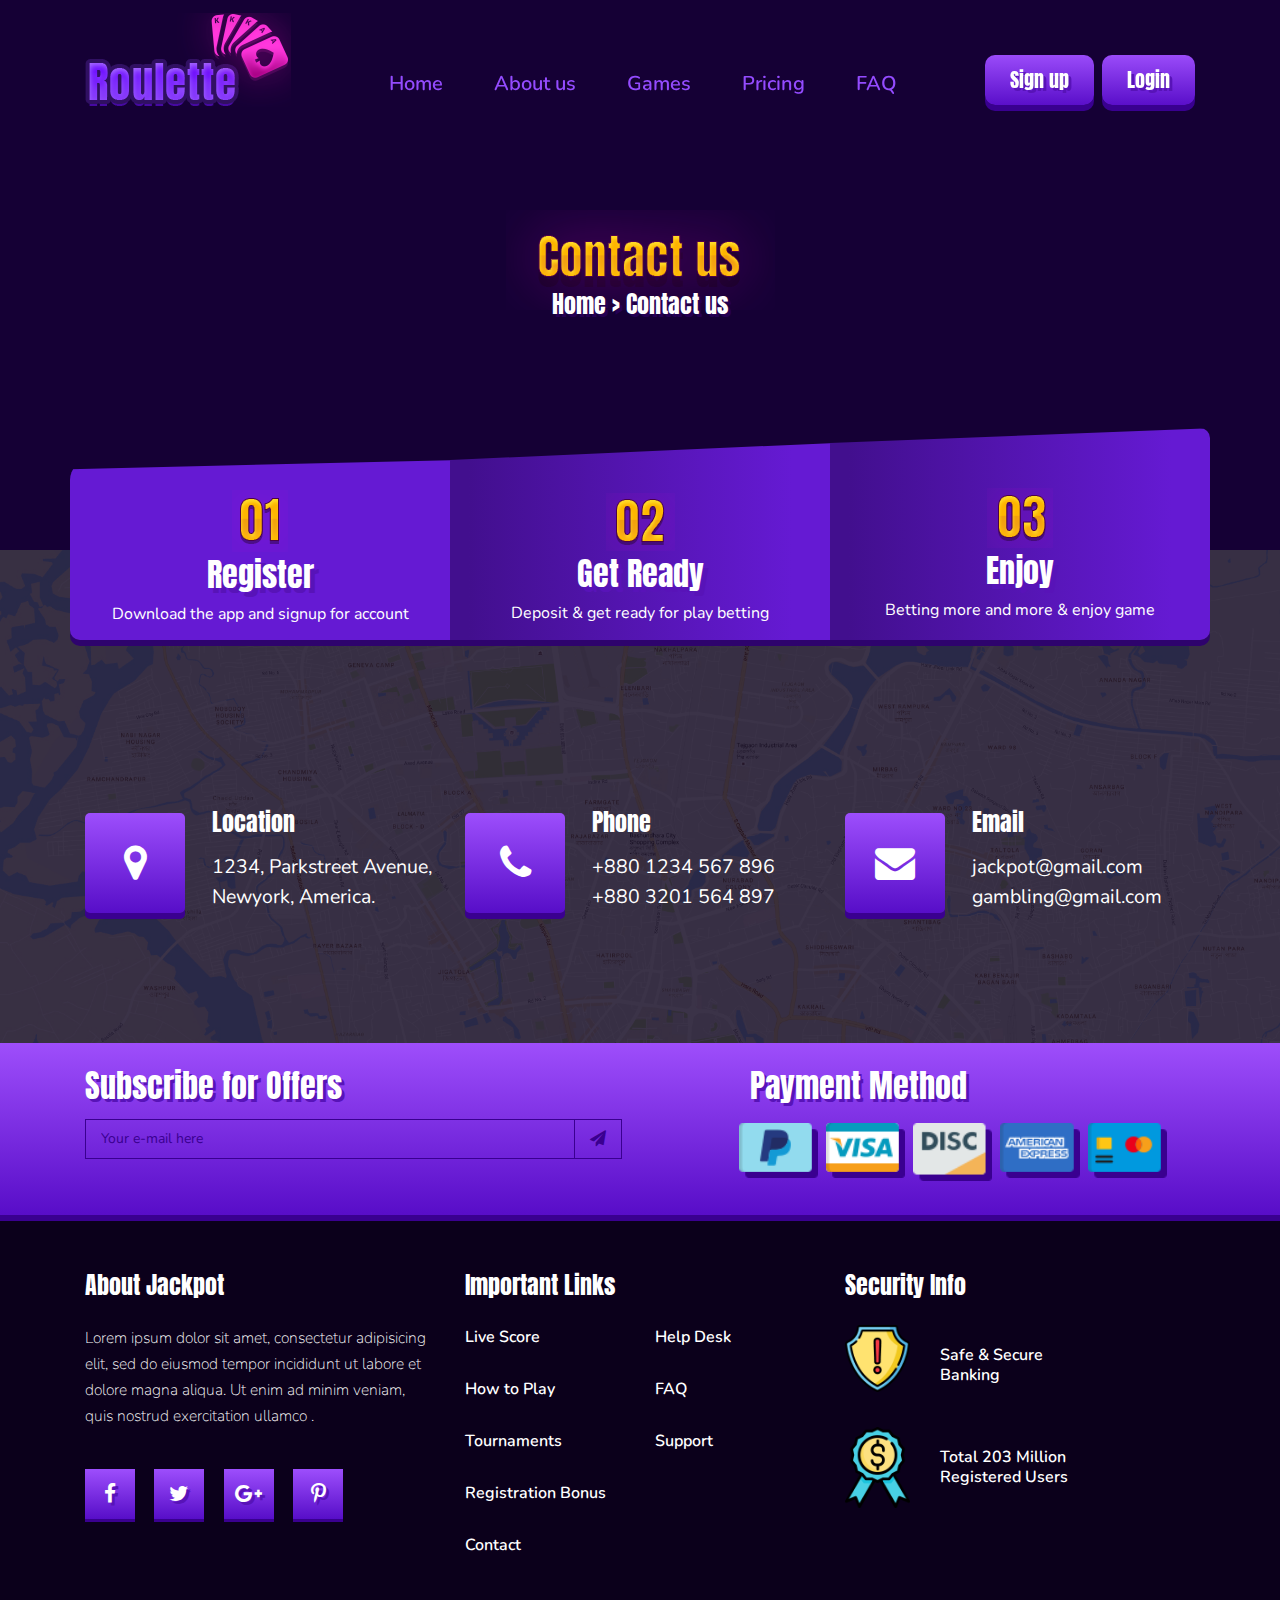
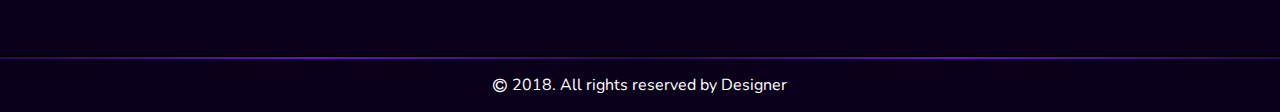
<file: contact.html>
<!DOCTYPE html>
<html lang="en">
<head>
    <meta charset="UTF-8">
    <meta http-equiv="X-UA-Compatible" content="IE=edge">
    <meta name="viewport" content="width=device-width, initial-scale=1.0">
    <title>Jackpot</title>
    
<!--    =================gooogle fonts=============-->
    <link rel="preconnect" href="https://fonts.googleapis.com">
<link rel="preconnect" href="https://fonts.gstatic.com" crossorigin>
<link href="https://fonts.googleapis.com/css2?family=Anton&family=Nunito:wght@200;300;400;600;700;800;900&display=swap" rel="stylesheet">
<!--    =================gooogle fonts=============-->
    
<!-- ================links================= -->
<link rel="stylesheet" href="css/bootstrap.min.css">
<link rel="stylesheet" href="css/font-awesome.min.css">
<link rel="stylesheet" href="css/venobox.min.css">
<link rel="stylesheet" href="css/slick.css">
<link rel="stylesheet" href="css/style.css">
<link rel="stylesheet" href="css/media.css">
<!-- ================links================= -->
    
</head>
 <body>
     <!-- ==========Nav manu start======== -->
     <nav class="navbar navbar-expand-lg ">
        <div class="container">
            <a class="navbar-brand" href="#"><img src="images/logo.png" alt="Logo" class="img-fluid w-100"></a>
         
            <button class="navbar-toggler" type="button" data-toggle="collapse" data-target="#navbarSupportedContent" aria-controls="navbarSupportedContent" aria-expanded="false" aria-label="Toggle navigation"><i class="fa fa-bars"></i>
            </button>
          
            <div class="collapse navbar-collapse mt-lg-5  " id="navbarSupportedContent">
                <ul class="navbar-nav  ml-auto text-center">
                  <li class="nav-item ">
                  <div class="item">
                      <a class="nav-link" href="index.html" target="_blank">Home </a>
                  </div>
                  </li>
                  <li class="nav-item">
                    <div class="item">
                      <a class="nav-link" href="#" target="_blank">About us</a>
                    </div>
                  </li>
                  <li class="nav-item">
                    <div class="item">
                      <a class="nav-link" href="games.html" target="_blank">Games</a>
                    </div>
                  </li>
                  <li class="nav-item">
                    <div class="item">
                      <a class="nav-link" href="membership.html" target="_blank">Pricing</a>
                    </div>
                  </li>
                  <li class="nav-item">
                    <div class="item">
                      <a class="nav-link" href="index.html#faq_tournament" >FAQ</a>
                    </div>
                  </li>
                </ul>
                  <div class="buttonsss d-flex text-center">
                    <div class="btn_sign mr-2">
                        <a href="#">Sign up</a>
                    </div>
                    <div class="btn_log">
                        <a href="#">Login</a>
                    </div>
                 
                  </div>
         
                  
              </div>
    
        </div>
      </nav>
     <!-- ==========Nav manu start======== -->
    
    <!-- ==========Contact banner part satrt====== -->
    <section id="abou_banner">
        <div class="container">
            <div class="row">
                <div class="col-lg-4 m-auto text-center">
                    <div class="about_banner_text">
                        <img src="images/Contact_head.png" alt="About us">
                        <h4>Home > Contact us</h4>
                    </div>
                </div>
            </div>

            <!-- -----------Register, Get ready and enjoy part------- -->
            <div class="row">

            <div class="col-lg-12 col-md-12 ">

              <div class="banner_absolute d-flex">
                
              <div class="reg text-center align-self-end">

                <div class="reg_get_en_texts">
                  <img src="images/one.png" alt="one">
                <h4>Register</h4>
                <p>Download the app and signup for account</p>
                </div>

              </div>
            

            
              <div class="get_red text-center align-self-end">
                <div class="reg_get_en_texts">
                  <img src="images/two.png" alt="one">
                <h4>Get Ready</h4>
                <p>Deposit & get ready for play betting</p>
                </div>
              </div>
         

           
              <div class="enjoy text-center align-self-end">
                <div class="reg_get_en_texts">
                  <img src="images/three.png" alt="one">
                <h4>Enjoy</h4>
                <p>Betting more and more & enjoy game</p>
                </div>
              </div>
              
              </div>

            </div>
            </div>
            <!-- -----------Register, Get ready and enjoy part------- -->


        </div>
    </section>
    <!-- ==========Contact banner part end====== -->
   
<!-- ==============Location part start========== -->
<section id="contact_details">
    <div class="contact_details_overly">
       <div class="container">
        <div class="row">
            <!-- ---------------Location-------- -->
            <div class="col-lg-4 col-md-4 col-sm-12 col-12">

                <div class="contact_item">
                   <div class="row">

                    <div class="col-lg-4 col-sm-4 col-4 col-md-4">
                        <div class="contact_item_icon">
                           <a href="#"><i class="fa fa-map-marker" aria-hidden="true"></i></a> 
                        </div>
                    </div>

                    <div class="col-lg-8 col-sm-8 col-md-8 col-8 pr-md-0">
                        <div class="contact_item_texts">
                            <h6>Location</h6>
                            <p>1234, Parkstreet Avenue,<br> Newyork, America.</p>
                        </div>
                    </div>

                   </div>
                </div>

            </div>
            <!-- ------------------------------------------ -->
            <!-- ---------------phone-------- -->
            <div class="col-lg-4 col-md-4 col-sm-12 col-12">

                <div class="contact_item">
                   <div class="row">

                    <div class="col-lg-4  col-sm-4 col-4 col-md-4">
                        <div class="contact_item_icon">
                           <a href="#"><i class="fa fa-phone" aria-hidden="true"></i>
                           </i></a> 
                        </div>
                    </div>

                    <div class="col-lg-8 col-sm-8 col-md-8 col-8 pr-md-0">
                        <div class="contact_item_texts">
                            <h6>Phone</h6>
                            <a href="callto:+880 1234 567 896"><p>+880 1234 567 896</p></a>  
                            <a href="callto:+880 3201 564 897"><p>+880 3201 564 897</p></a>  
                        </div>
                    </div>

                   </div>
                </div>

            </div>
            <!-- ------------------------------------------ -->
            <!-- ---------------email-------- -->
            <div class="col-lg-4 col-md-4 col-sm-12 col-12">

                <div class="contact_item">
                   <div class="row">

                    <div class="col-lg-4 col-sm-4  col-4 col-md-4">
                        <div class="contact_item_icon">
                           <a href="#"><i class="fa fa-envelope" aria-hidden="true"></i>
                           </i></a> 
                        </div>
                    </div>

                    <div class="col-lg-8  col-sm-8 col-md-8 col-8 pr-md-0">
                        <div class="contact_item_texts">
                            <h6>Email</h6>
                          <a href="mailto:jackpot@gmail.com"><p>jackpot@gmail.com</p></a>  
                          <a href="mailto:gambling@gmail.com"><p>gambling@gmail.com</p></a>  
                        </div>
                    </div>

                   </div>
                </div>

            </div>
            <!-- ------------------------------------------ -->

        </div>
       </div>

    </div>

</section>

<!-- ==============Location part end========== -->
<!-- ==============Subscribe and Payment part start========== -->
<section id="subs_payment">
  <div class="container">
    <div class="row">
      
      <div class="col-lg-6 col-md-6">
        <div class="offer">
          <div class="offer_head">
            <h6>Subscribe for Offers</h6>
          </div>

        <div class="offer_email">
          <form action="#" method="post">
            <div class="email_sent d-flex flex-row">

              <div class="email_input form-group">
                
                <input type="email" class="form-control" id="exampleInputEmail1" aria-describedby="emailHelp" placeholder="Your e-mail here">
                <!-- <input type="email" placeholder="Your e-mail here"> -->
              </div>
  
              <div class="sent_button">
                <a href="#"><i class="fa fa-paper-plane" aria-hidden="true"></i></a>
              </div>

            </div>
          </form>
        </div>

        </div>
      </div>

      <div class="col-lg-5 col-md-6 ml-auto">
        <div class="payment_methods">
          
         
            <div class="payment_head">
            <div class="offer_head">
              <h6>Payment Method</h6>
            </div>
          </div>
        

          <div class="payment_cards">
            <div class="row">
              <div class="col-lg-2  col-md-2 col-4 col-sm-2 p-md-0 m-md-1">
                <img src="images/paypal.png" alt="card" class="img fluid w-100">
              </div>
              <div class="col-lg-2 col-md-2 col-4 col-sm-2 p-md-0 m-md-1">
                <img src="images/visa.png" alt="card" class="img fluid w-100">
              </div>
              <div class="col-lg-2 col-md-2 col-4 col-sm-2 p-md-0 m-md-1">
                <img src="images/disc.png" alt="card" class="img fluid w-100">
              </div>
              <div class="col-lg-2 col-md-2 col-4 col-sm-2 p-md-0 m-md-1">
                <img src="images/american-expt.png" alt="card" class="img fluid w-100">
              </div>
              <div class="col-lg-2 col-md-2 col-4 col-sm-2 p-md-0 m-md-1">
                <img src="images/payment-5.png" alt="card" class="img fluid w-100">
              </div>
            </div>
          </div>
        </div>
      </div>
    </div>
  </div>
</section>

<!-- ==============Subscribe and Payment part end========== -->

<!-- ----------------------------------------------------------------- -->
<!-- ==============Top footer part start========== -->
<section id="top_footer">
<div class="container">
  <div class="row">
    <!-- ------------column 1------------- -->
    <div class="col-lg-4 col-md-4">
      <div class="about_home">
        <div class="about_home_head">
          <h4>About Jackpot</h4>
        </div>
        
        <p>Lorem ipsum dolor sit amet, consectetur adipisicing elit, sed do eiusmod tempor incididunt ut labore et dolore magna aliqua. Ut enim ad minim veniam, quis nostrud exercitation ullamco .</p>

        <div class="about_home_icons">
          <a href="#"><i class="fa fa-facebook" aria-hidden="true"></i></a>

         <a href="#"> <i class="fa fab fab fa-twitter" aria-hidden="true"></i></a>

          <a href="#"><i class="fa fab fab fab fa-google-plus" aria-hidden="true"></i></a>

         <a href="#"> <i class="fa fab fab fab fa-pinterest-p" aria-hidden="true"></i></a>

        </div>

      </div>
    </div>

    <!-- ------------column 2------------- -->
    <div class="col-lg-4 col-md-4">
      <div class="important_links">
       
        <div class="about_home_head">
          <h4>Important Links</h4>
        </div>

        <div class="row">

          <div class="col-lg-6 col-md-6 col-6 col-sm-4">
           <div class="foot_links_list">
            <a href="#">Live Score</a>
            <a href="#">How to Play</a>
            <a href="#">Tournaments</a>
            <a href="membership.html">Registration Bonus</a>
            <a href="contact.html">Contact</a>
           </div>
          </div>

          <div class="col-lg-6 col-md-6 col-6 col-sm-4">
            <div class="foot_links_list">
              <a href="#">Help Desk</a>
              <a href="#">FAQ</a>
              <a href="#">Support</a>
             </div>
          </div>

        </div>


      </div>
    </div>

    <!-- ------------column 3------------- -->
    <div class="col-lg-4 col-md-4">
      <div class="security_info_home">
        
        <div class="about_home_head">
          <h4>Security Info</h4>
        </div>

        <div class="info_home_body">
          <!-- ------------up ---------- -->
          <div class="info_up_down">

            <div class="row">
              
              <div class="col-lg-3 col-5 col-sm-3 col-md-5">
                <div class="info_icon">
                 <img src="images/sequrity.png" alt="icon" class="img fluid w-100">
              </div>
            </div>
            
            <div class="col-lg-5 col-md-5 col-7 col-sm-4">
              <div class="info_icon_details">
                <p>Safe & Secure
                  Banking</p>
                </div>
              </div>
              
            </div>
            
          </div>
          
          <!-- ------------down ---------- -->
          
          <div class="info_up_down">
            
            <div class="row">
              
              <div class="col-lg-3  col-md-5 col-5 col-sm-3">
                <div class="info_icon">
                  <img src="images/rank.png" alt="icon" class="img fluid w-100">
               </div>
              </div>
              
              <div class="col-lg-5 col-md-5 col-7 col-sm-5">
                <div class="info_icon_details">
                  <p>Total 203 Million
                    Registered Users</p>
                </div>
              </div>
             
            </div>

          </div>

          
        </div>

      </div>


    </div>

  </div>
</div>

<div class="footer_border">

</div>
</section>

<!-- ==============Top footer part end========== -->

<!-- ----------------------------------------------------------------- -->
<!-- =============Footer part start========== -->
<section id="footer">
  <div class="container">
    <div class="row">
      <div class="col-lg-6 col-md-6 m-auto">
        <div class="footer_texts d-flex justify-content-center ">
          <i class="fa fa-copyright" aria-hidden="true"></i>
          <p> 2018. All rights reserved by Designer</p>
        </div>
      </div>
    </div>
  </div>
</section>

<!-- =============Footer part end========== -->


    <!-- ================js links==================== -->
     <script src="js/jquery-1.12.4.min.js"></script>
     <script src="js/bootstrap.bundle.min.js"></script>
     <script src="js/waypoints.min.js"></script>
     <script src="js/venobox.min.js"></script>
     <script src="js/slick.min.js"></script>
     <script src="js/jquery.counterup.min.js"></script>
    <script src="js/custom.js"></script>
    <!-- ================js links==================== -->

</body>
</html>
</file>
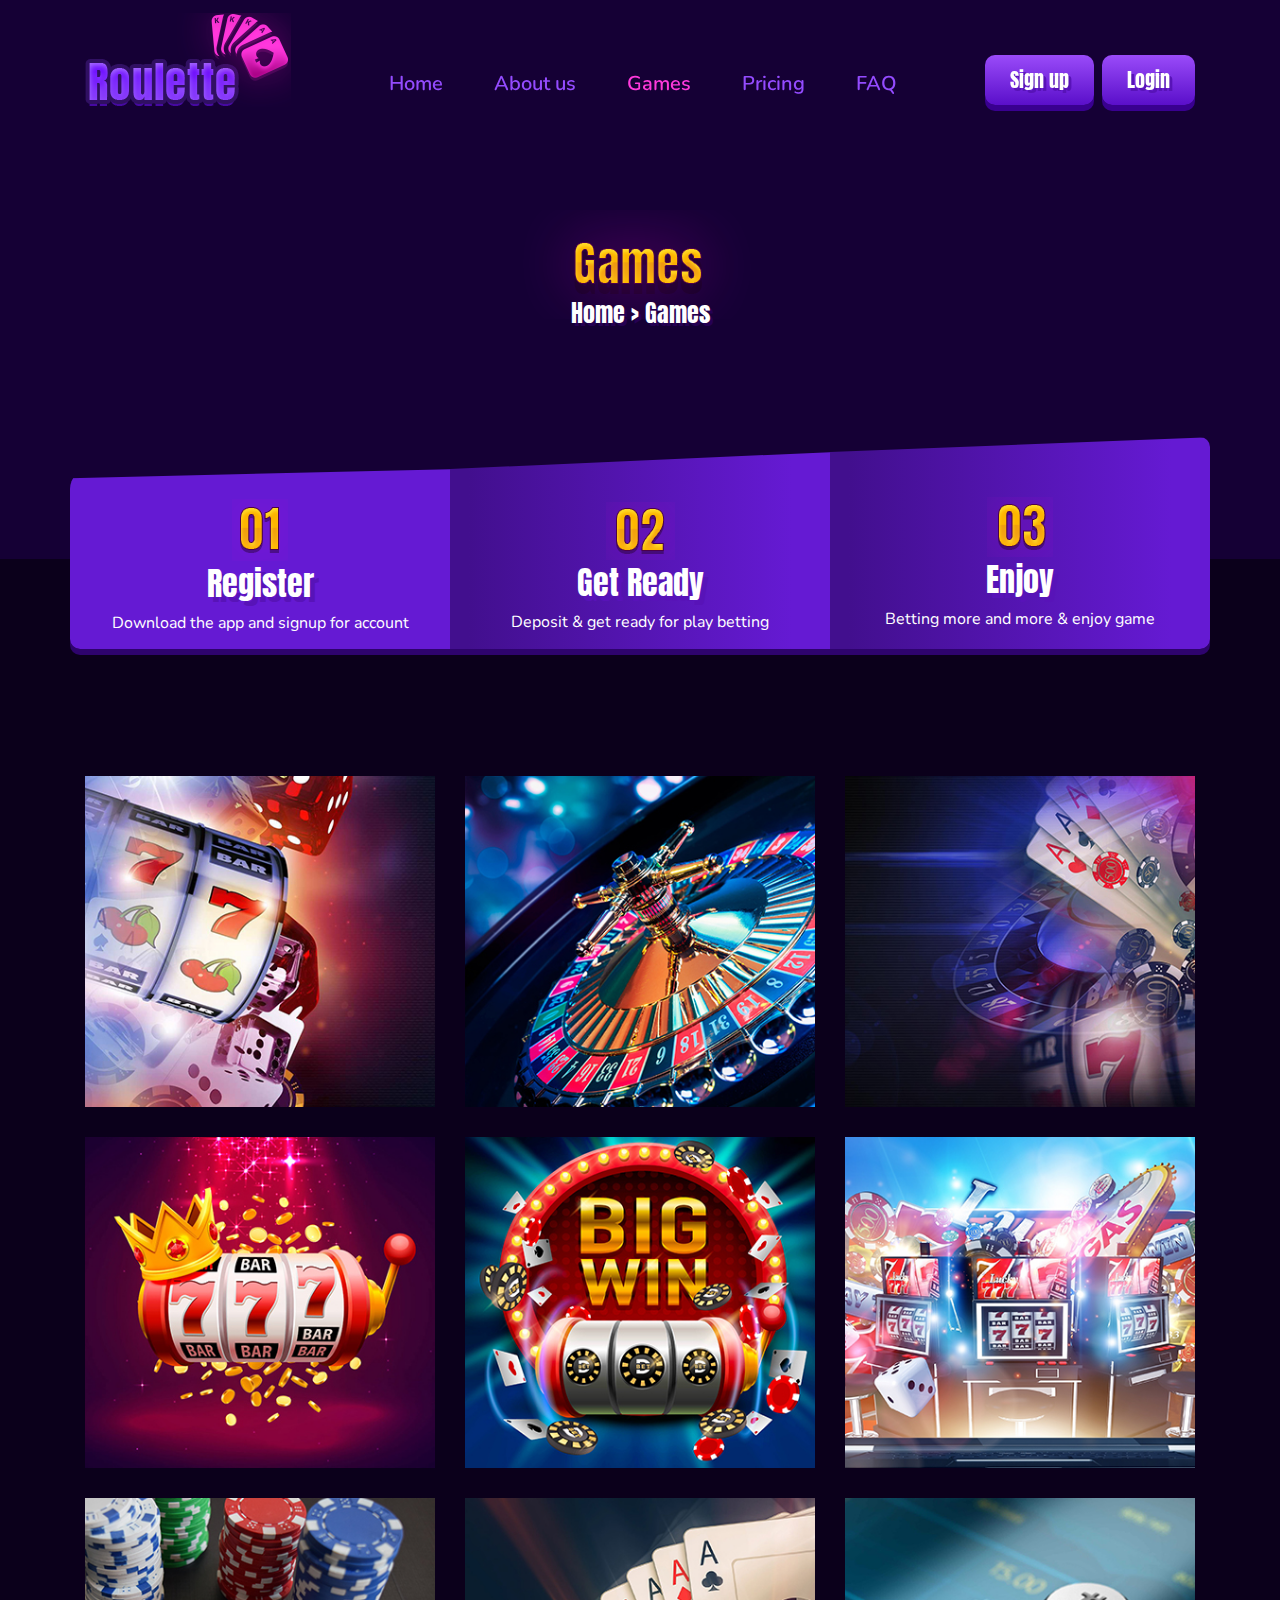
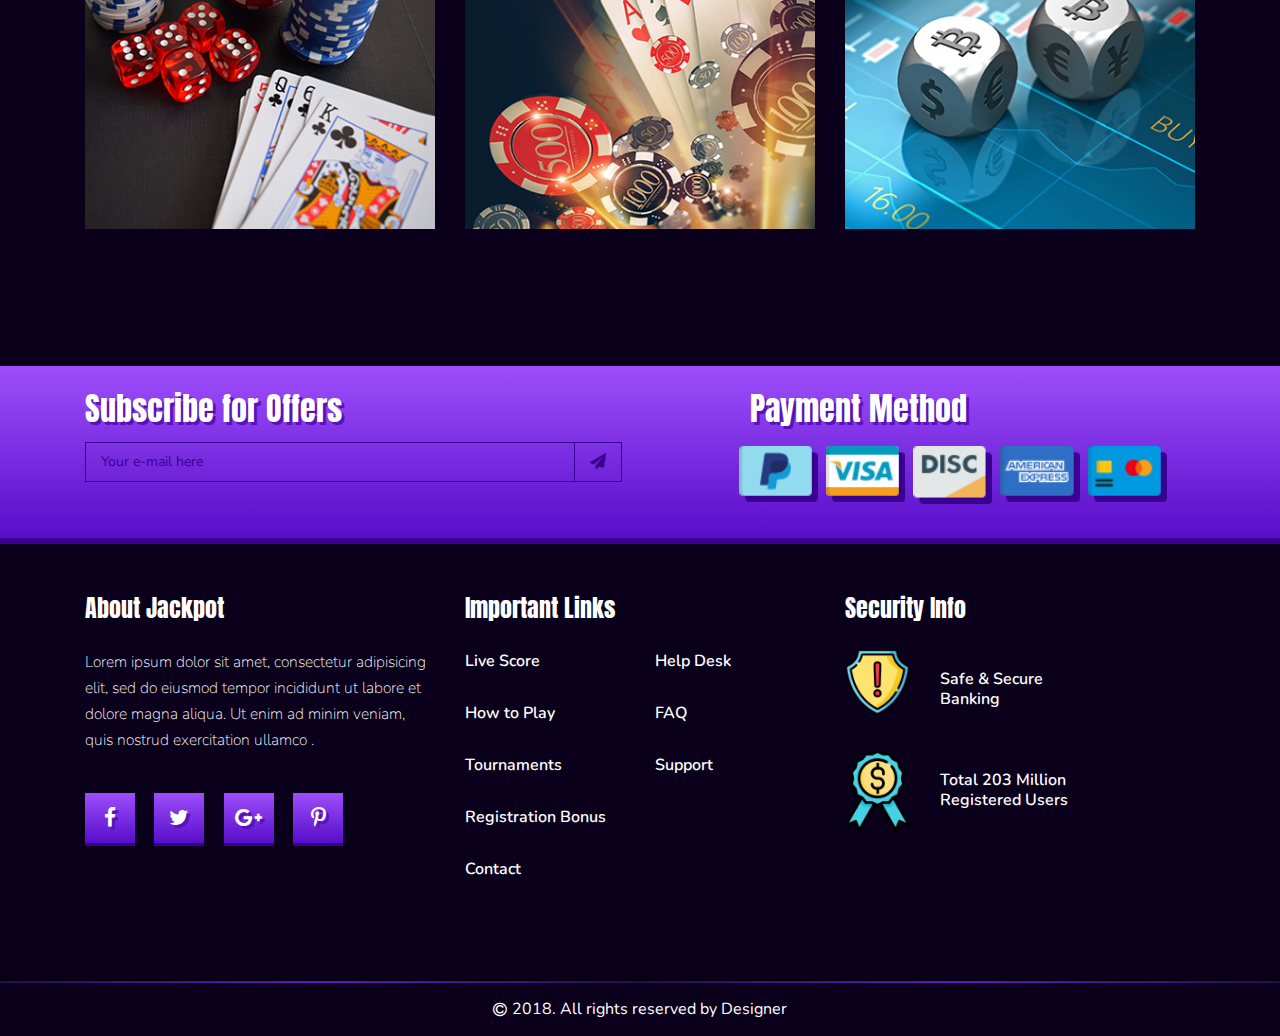
<file: games.html>
<!DOCTYPE html>
<html lang="en">
<head>
    <meta charset="UTF-8">
    <meta http-equiv="X-UA-Compatible" content="IE=edge">
    <meta name="viewport" content="width=device-width, initial-scale=1.0">
    <title>Jackpot</title>
    
<!--    =================gooogle fonts=============-->
    <link rel="preconnect" href="https://fonts.googleapis.com">
<link rel="preconnect" href="https://fonts.gstatic.com" crossorigin>
<link href="https://fonts.googleapis.com/css2?family=Anton&family=Nunito:wght@200;300;400;600;700;800;900&display=swap" rel="stylesheet">
<!--    =================gooogle fonts=============-->
    
<!-- ================links================= -->
<link rel="stylesheet" href="css/bootstrap.min.css">
<link rel="stylesheet" href="css/font-awesome.min.css">
<link rel="stylesheet" href="css/slick.css">
<link rel="stylesheet" href="css/style.css">
<link rel="stylesheet" href="css/media.css">
<!-- ================links================= -->
    
</head>
 <body>
     <!-- ==========Nav manu start======== -->
     <nav class="navbar navbar-expand-lg ">
        <div class="container">
            <a class="navbar-brand" href="#"><img src="images/logo.png" alt="Logo" class="img-fluid w-100"></a>
         
            <button class="navbar-toggler" type="button" data-toggle="collapse" data-target="#navbarSupportedContent" aria-controls="navbarSupportedContent" aria-expanded="false" aria-label="Toggle navigation"><i class="fa fa-bars"></i>
            </button>
          
            <div class="collapse navbar-collapse mt-lg-5  " id="navbarSupportedContent">
                <ul class="navbar-nav  ml-auto text-center">
                  <li class="nav-item ">
                  <div class="item">
                      <a class="nav-link" href="index.html"  target="_blank">Home </a>
                  </div>
                  </li>
                  <li class="nav-item">
                    <div class="item">
                      <a class="nav-link" href="about.html" target="_blank">About us</a>
                    </div>
                  </li>
                  <li class="nav-item active">
                    <div class="item ">
                      <a class="nav-link" href="#">Games<span class="sr-only">(current)</span></a>
                    </div>
                  </li>
                  <li class="nav-item">
                    <div class="item">
                      <a class="nav-link" href="membership.html" target="_blank">Pricing</a>
                    </div>
                  </li>
                  <li class="nav-item">
                    <div class="item">
                      <a class="nav-link" href="contact.html" target="#faq_tournament">FAQ</a>
                    </div>
                  </li>
                </ul>
                  <div class="buttonsss d-flex text-center">
                    <div class="btn_sign mr-2">
                        <a href="#">Sign up</a>
                    </div>
                    <div class="btn_log">
                        <a href="#">Login</a>
                    </div>
                 
                  </div>
         
                  
              </div>
    
        </div>
      </nav>
     <!-- ==========Nav manu start======== -->
    
    <!-- ==========banner part satrt====== -->
    <section id="abou_banner">
        <div class="container">
            <div class="row">
                <div class="col-lg-4 m-auto text-center">
                    <div class="about_banner_text">
                        <img src="images/game_page_head.png" alt="About us">
                        <h4>Home > Games</h4>
                    </div>
                </div>
            </div>

            <!-- -----------Register, Get ready and enjoy part------- -->
            <div class="row">

            <div class="col-lg-12 col-md-12">

              <div class="banner_absolute d-flex">
                
              <div class="reg text-center align-self-end">

                <div class="reg_get_en_texts">
                  <img src="images/one.png" alt="one">
                <h4>Register</h4>
                <p>Download the app and signup for account</p>
                </div>

              </div>
            

            
              <div class="get_red text-center align-self-end">
                <div class="reg_get_en_texts">
                  <img src="images/two.png" alt="one">
                <h4>Get Ready</h4>
                <p>Deposit & get ready for play betting</p>
                </div>
              </div>
         

           
              <div class="enjoy text-center align-self-end">
                <div class="reg_get_en_texts">
                  <img src="images/three.png" alt="one">
                <h4>Enjoy</h4>
                <p>Betting more and more & enjoy game</p>
                </div>
              </div>
              
              </div>

            </div>
            </div>
            <!-- -----------Register, Get ready and enjoy part------- -->


        </div>
    </section>
    <!-- ==========banner part end====== -->
<!-- ==========related games part start========= -->
<section id="games_index">
  <div class="container">

    <div class="row">
      
            <!-- ---------------game item 1----------- -->
        <div class="col-lg-4 col-md-4 col-sm-6 col-12">
         <div class="games_item">
           <img src="images/rel-game-1.jpg" alt="image" class="img fluid w-100">
           
           <div class="game_overly text-center">
             <h1>Casino game</h1>
 
             <div class="game_btn">
                       <a href="#">Play Now</a>
             </div>
 
           </div>
 
         </div>
       </div>
       <!-- ------------------------------ -->
       <!-- ---------------game item 2----------- -->
       <div class="col-lg-4 col-md-4 col-sm-6 col-12">
         <div class="games_item">
           <img src="images/rel-game-2.jpg" alt="image" class="img fluid w-100">
           
           <div class="game_overly text-center">
             <h1>Casino game</h1>
 
             <div class="game_btn">
                       <a href="#">Play Now</a>
             </div>
 
           </div>
 
         </div>
       </div>
       <!-- ------------------------------ -->
       <!-- ---------------game item 3----------- -->
       <div class="col-lg-4 col-md-4 col-sm-6 col-12">
         <div class="games_item">
           <img src="images/rel-game-3.jpg" alt="image" class="img fluid w-100">
           
           <div class="game_overly text-center">
             <h1>Casino game</h1>
 
             <div class="game_btn">
                       <a href="#">Play Now</a>
             </div>
 
           </div>
 
         </div>
       </div>
       <!-- ------------------------------ -->
        <!-- ---------------game item 4----------- -->
        <div class="col-lg-4 col-md-4 col-sm-6 col-12">
          <div class="games_item">
            <img src="images/game_4.jpg" alt="image" class="img fluid w-100">
            
            <div class="game_overly text-center">
              <h1>Casino game</h1>
  
              <div class="game_btn">
                        <a href="#">Play Now</a>
              </div>
  
            </div>
  
          </div>
        </div>
        <!-- ------------------------------ -->
        <!-- ---------------game item 5----------- -->
        <div class="col-lg-4 col-md-4 col-sm-6 col-12">
          <div class="games_item">
            <img src="images/game_5.jpg" alt="image" class="img fluid w-100">
            
            <div class="game_overly text-center">
              <h1>Casino game</h1>
  
              <div class="game_btn">
                        <a href="#">Play Now</a>
              </div>
  
            </div>
  
          </div>
        </div>
        <!-- ------------------------------ -->
        <!-- ---------------game item 6----------- -->
        <div class="col-lg-4 col-md-4 col-sm-6 col-12">
          <div class="games_item">
            <img src="images/game_6.jpg" alt="image" class="img fluid w-100">
            
            <div class="game_overly text-center">
              <h1>Casino game</h1>
  
              <div class="game_btn">
                        <a href="#">Play Now</a>
              </div>
  
            </div>
  
          </div>
        </div>
        <!-- ------------------------------ -->

        <!-- ---------------game item 7----------- -->
        <div class="col-lg-4 col-md-4 col-sm-6 col-12">
          <div class="games_item">
            <img src="images/game_7.jpg" alt="image" class="img fluid w-100">
            
            <div class="game_overly text-center">
              <h1>Casino game</h1>
  
              <div class="game_btn">
                        <a href="#">Play Now</a>
              </div>
  
            </div>
  
          </div>
        </div>
        <!-- ------------------------------ -->
        <!-- ---------------game item 8----------- -->
        <div class="col-lg-4 col-md-4 col-sm-6 col-12">
          <div class="games_item">
            <img src="images/game_8.jpg" alt="image" class="img fluid w-100">
            
            <div class="game_overly text-center">
              <h1>Casino game</h1>
  
              <div class="game_btn">
                        <a href="#">Play Now</a>
              </div>
  
            </div>
  
          </div>
        </div>
        <!-- ------------------------------ -->
        <!-- ---------------game item 9----------- -->
        <div class="col-lg-4 col-md-4 col-sm-6 col-12">
          <div class="games_item">
            <img src="images/game_9.jpg" alt="image" class="img fluid w-100">
            
            <div class="game_overly text-center">
              <h1>Casino game</h1>
  
              <div class="game_btn">
                        <a href="#">Play Now</a>
              </div>
  
            </div>
  
          </div>
        </div>


     </div>

    
  </div>
</section>
<!-- ==========related games part end========= -->
<!-- ----------------------------------------------------------------- -->

<!-- ==============Subscribe and Payment part start========== -->
<section id="subs_payment">
  <div class="container">
    <div class="row">
      
      <div class="col-lg-6 col-md-6">
        <div class="offer">
          <div class="offer_head">
            <h6>Subscribe for Offers</h6>
          </div>

        <div class="offer_email">
          <form action="#" method="post">
            <div class="email_sent d-flex flex-row">

              <div class="email_input form-group">
                
                <input type="email" class="form-control" id="exampleInputEmail1" aria-describedby="emailHelp" placeholder="Your e-mail here">
                <!-- <input type="email" placeholder="Your e-mail here"> -->
              </div>
  
              <div class="sent_button">
                <a href="#"><i class="fa fa-paper-plane" aria-hidden="true"></i></a>
              </div>

            </div>
          </form>
        </div>

        </div>
      </div>

      <div class="col-lg-5 col-md-6 ml-auto">
        <div class="payment_methods">
          
         
            <div class="payment_head">
            <div class="offer_head">
              <h6>Payment Method</h6>
            </div>
          </div>
        

          <div class="payment_cards">
            <div class="row">
              <div class="col-lg-2  col-md-2 col-4 col-sm-2 p-md-0 m-md-1">
                <img src="images/paypal.png" alt="card" class="img fluid w-100">
              </div>
              <div class="col-lg-2 col-md-2 col-4 col-sm-2 p-md-0 m-md-1">
                <img src="images/visa.png" alt="card" class="img fluid w-100">
              </div>
              <div class="col-lg-2 col-md-2 col-4 col-sm-2 p-md-0 m-md-1">
                <img src="images/disc.png" alt="card" class="img fluid w-100">
              </div>
              <div class="col-lg-2 col-md-2 col-4 col-sm-2 p-md-0 m-md-1">
                <img src="images/american-expt.png" alt="card" class="img fluid w-100">
              </div>
              <div class="col-lg-2 col-md-2 col-4 col-sm-2 p-md-0 m-md-1">
                <img src="images/payment-5.png" alt="card" class="img fluid w-100">
              </div>
            </div>
          </div>
        </div>
      </div>
    </div>
  </div>
</section>

<!-- ==============Subscribe and Payment part end========== -->

<!-- ----------------------------------------------------------------- -->
<!-- ==============Top footer part start========== -->
<section id="top_footer">
<div class="container">
  <div class="row">
    <!-- ------------column 1------------- -->
    <div class="col-lg-4 col-md-4">
      <div class="about_home">
        <div class="about_home_head">
          <h4>About Jackpot</h4>
        </div>
        
        <p>Lorem ipsum dolor sit amet, consectetur adipisicing elit, sed do eiusmod tempor incididunt ut labore et dolore magna aliqua. Ut enim ad minim veniam, quis nostrud exercitation ullamco .</p>

        <div class="about_home_icons">
          <a href="#"><i class="fa fa-facebook" aria-hidden="true"></i></a>

         <a href="#"> <i class="fa fab fab fa-twitter" aria-hidden="true"></i></a>

          <a href="#"><i class="fa fab fab fab fa-google-plus" aria-hidden="true"></i></a>

         <a href="#"> <i class="fa fab fab fab fa-pinterest-p" aria-hidden="true"></i></a>

        </div>

      </div>
    </div>

    <!-- ------------column 2------------- -->
    <div class="col-lg-4 col-md-4">
      <div class="important_links">
       
        <div class="about_home_head">
          <h4>Important Links</h4>
        </div>

        <div class="row">

          <div class="col-lg-6 col-md-6 col-6 col-sm-4">
           <div class="foot_links_list">
            <a href="#">Live Score</a>
            <a href="#">How to Play</a>
            <a href="#">Tournaments</a>
            <a href="membership.html">Registration Bonus</a>
            <a href="contact.html">Contact</a>
           </div>
          </div>

          <div class="col-lg-6 col-md-6 col-6 col-sm-4">
            <div class="foot_links_list">
              <a href="#">Help Desk</a>
              <a href="#">FAQ</a>
              <a href="#">Support</a>
             </div>
          </div>

        </div>


      </div>
    </div>

    <!-- ------------column 3------------- -->
    <div class="col-lg-4 col-md-4">
      <div class="security_info_home">
        
        <div class="about_home_head">
          <h4>Security Info</h4>
        </div>

        <div class="info_home_body">
          <!-- ------------up ---------- -->
          <div class="info_up_down">

            <div class="row">
              
              <div class="col-lg-3 col-5 col-sm-3 col-md-5">
                <div class="info_icon">
                 <img src="images/sequrity.png" alt="icon" class="img fluid w-100">
              </div>
            </div>
            
            <div class="col-lg-5 col-md-5 col-7 col-sm-4">
              <div class="info_icon_details">
                <p>Safe & Secure
                  Banking</p>
                </div>
              </div>
              
            </div>
            
          </div>
          
          <!-- ------------down ---------- -->
          
          <div class="info_up_down">
            
            <div class="row">
              
              <div class="col-lg-3  col-md-5 col-5 col-sm-3">
                <div class="info_icon">
                  <img src="images/rank.png" alt="icon" class="img fluid w-100">
               </div>
              </div>
              
              <div class="col-lg-5 col-md-5 col-7 col-sm-5">
                <div class="info_icon_details">
                  <p>Total 203 Million
                    Registered Users</p>
                </div>
              </div>
             
            </div>

          </div>

          
        </div>

      </div>


    </div>

  </div>
</div>

<div class="footer_border">

</div>
</section>

<!-- ==============Top footer part end========== -->

<!-- ----------------------------------------------------------------- -->
<!-- =============Footer part start========== -->
<section id="footer">
  <div class="container">
    <div class="row">
      <div class="col-lg-6 col-md-6 m-auto">
        <div class="footer_texts d-flex justify-content-center ">
          <i class="fa fa-copyright" aria-hidden="true"></i>
          <p> 2018. All rights reserved by Designer</p>
        </div>
      </div>
    </div>
  </div>
</section>

<!-- =============Footer part end========== -->


    <!-- ================js links==================== -->
     <script src="js/jquery-1.12.4.min.js"></script>
     <script src="js/bootstrap.bundle.min.js"></script>
     <script src="js/waypoints.min.js"></script>
     <script src="js/slick.min.js"></script>
     <script src="js/jquery.counterup.min.js"></script>
    <script src="js/custom.js"></script>
    <!-- ================js links==================== -->

</body>
</html>
</file>
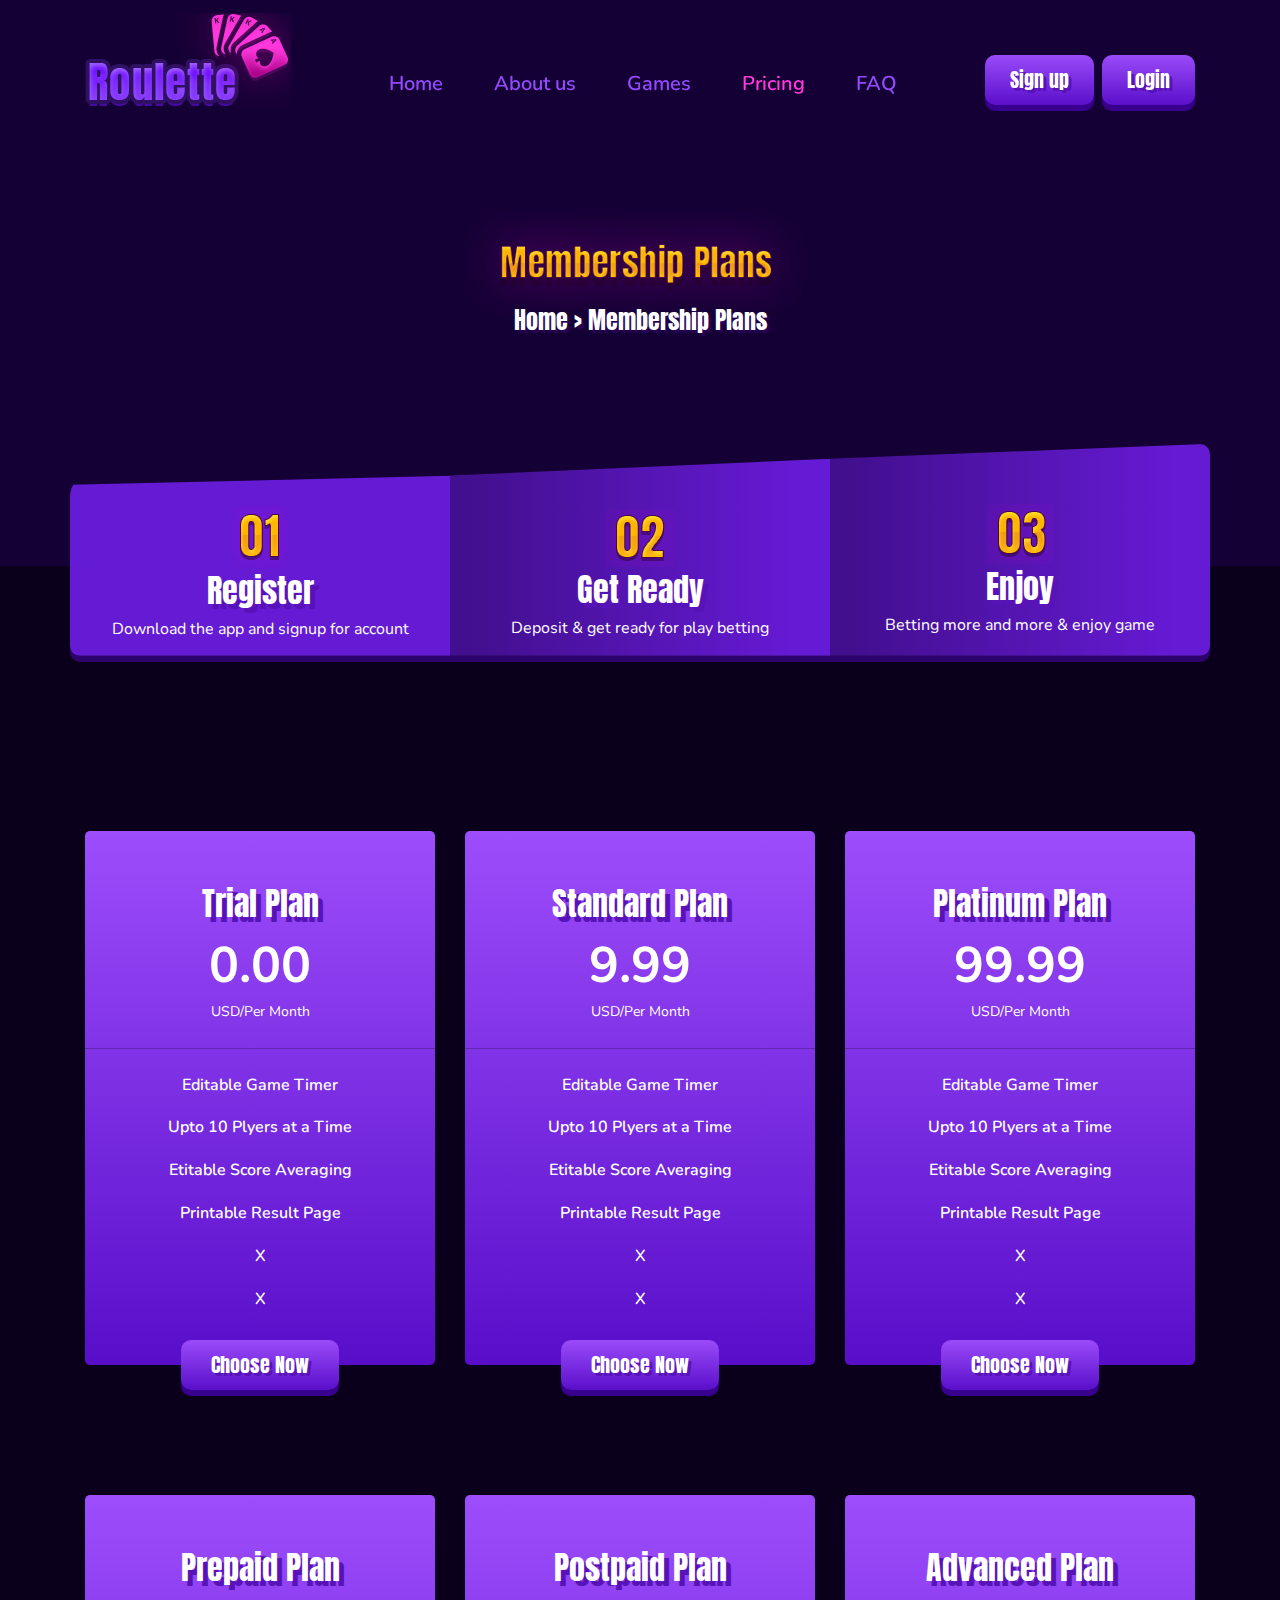
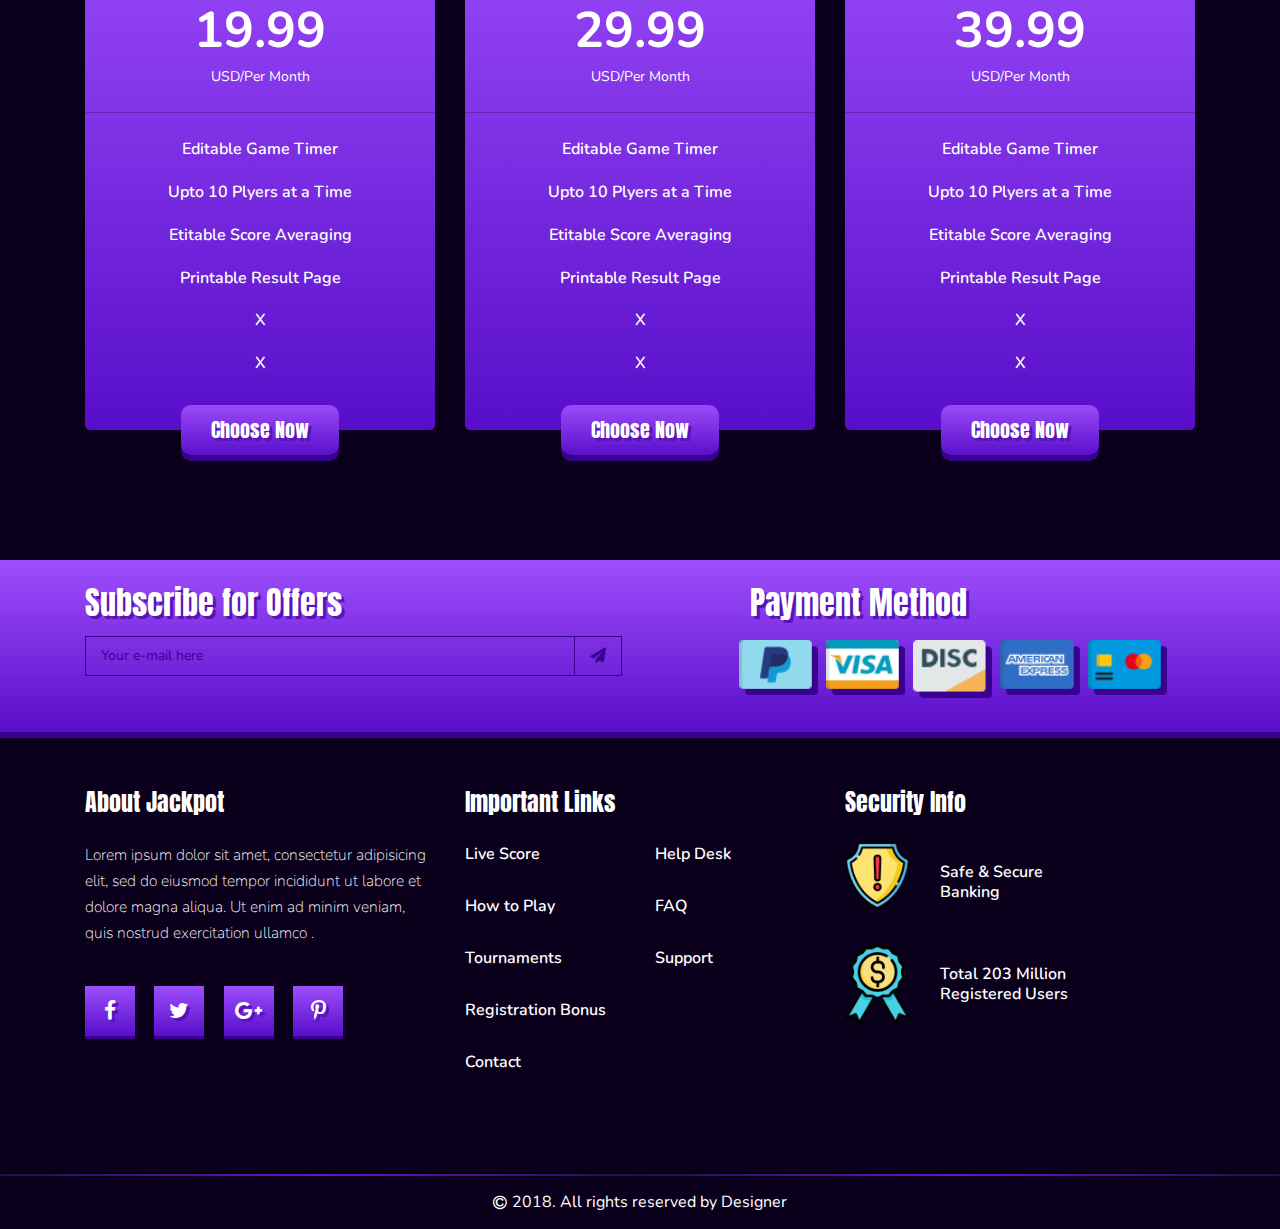
<file: membership.html>
<!DOCTYPE html>
<html lang="en">
<head>
    <meta charset="UTF-8">
    <meta http-equiv="X-UA-Compatible" content="IE=edge">
    <meta name="viewport" content="width=device-width, initial-scale=1.0">
    <title>Jackpot</title>
    
<!--    =================gooogle fonts=============-->
    <link rel="preconnect" href="https://fonts.googleapis.com">
<link rel="preconnect" href="https://fonts.gstatic.com" crossorigin>
<link href="https://fonts.googleapis.com/css2?family=Anton&family=Nunito:wght@200;300;400;600;700;800;900&display=swap" rel="stylesheet">
<!--    =================gooogle fonts=============-->
    
<!-- ================links================= -->
<link rel="stylesheet" href="css/bootstrap.min.css">
<link rel="stylesheet" href="css/font-awesome.min.css">
<link rel="stylesheet" href="css/venobox.min.css">
<link rel="stylesheet" href="css/slick.css">
<link rel="stylesheet" href="css/style.css">
<link rel="stylesheet" href="css/media.css">
<!-- ================links================= -->
    
</head>
 <body>
     <!-- ==========Nav manu start======== -->
     <nav class="navbar navbar-expand-lg ">
        <div class="container">
            <a class="navbar-brand" href="#"><img src="images/logo.png" alt="Logo" class="img-fluid w-100"></a>
         
            <button class="navbar-toggler" type="button" data-toggle="collapse" data-target="#navbarSupportedContent" aria-controls="navbarSupportedContent" aria-expanded="false" aria-label="Toggle navigation"><i class="fa fa-bars"></i>
            </button>
          
            <div class="collapse navbar-collapse mt-lg-5  " id="navbarSupportedContent">
                <ul class="navbar-nav  ml-auto text-center">
                  <li class="nav-item ">
                  <div class="item">
                      <a class="nav-link" href="index.html" target="_blank">Home </a>
                  </div>
                  </li>
                  <li class="nav-item ">
                    <div class="item">
                      <a class="nav-link" href="about.html"  target="_blank">About us</a>
                    </div>
                  </li>
                  <li class="nav-item ">
                    <div class="item">
                      <a class="nav-link" href="games.html" target="_blank">Games</a>
                    </div>
                  </li>
                  <li class="nav-item active">
                    <div class="item">
                      <a class="nav-link" href="membership.html">Pricing<span class="sr-only">(current)</span></a>
                    </div>
                  </li>
                  <li class="nav-item">
                    <div class="item">
                      <a class="nav-link" href="index.html#faq_tournament" >FAQ</a>
                    </div>
                  </li>
                </ul>
                  <div class="buttonsss d-flex text-center">
                    <div class="btn_sign mr-2">
                        <a href="#">Sign up</a>
                    </div>
                    <div class="btn_log">
                        <a href="#">Login</a>
                    </div>
                 
                  </div>
         
                  
              </div>
    
        </div>
      </nav>
     <!-- ==========Nav manu start======== -->
    
    <!-- ==========banner part satrt====== -->
    <section id="abou_banner">
        <div class="container">
            <div class="row">
                <div class="col-lg-4 m-auto text-center">
                    <div class="about_banner_text">
                        <img src="images/membership_plan.png" class="img-fluid w-100" alt="About us">
                        <h4>Home > Membership Plans</h4>
                    </div>
                </div>
            </div>

            <!-- -----------Register, Get ready and enjoy part------- -->
            <div class="row">

            <div class="col-lg-12 col-md-12">

              <div class="banner_absolute d-flex">
                
              <div class="reg text-center align-self-end">

                <div class="reg_get_en_texts">
                  <img src="images/one.png" alt="one">
                <h4>Register</h4>
                <p>Download the app and signup for account</p>
                </div>

              </div>
            

            
              <div class="get_red text-center align-self-end">
                <div class="reg_get_en_texts">
                  <img src="images/two.png" alt="one">
                <h4>Get Ready</h4>
                <p>Deposit & get ready for play betting</p>
                </div>
              </div>
         

           
              <div class="enjoy text-center align-self-end">
                <div class="reg_get_en_texts">
                  <img src="images/three.png" alt="one">
                <h4>Enjoy</h4>
                <p>Betting more and more & enjoy game</p>
                </div>
              </div>
              
              </div>

            </div>
            </div>
            <!-- -----------Register, Get ready and enjoy part------- -->


        </div>
    </section>
    <!-- ==========banner part end====== -->
    <!-- ==============Our pricing plan part start========== -->
<section id="member_pricing_plan">
    <div class="container">  
      <div class="row">
      <!-- -------------pricing items 1-------- -->
        <div class="col-lg-4 col-sm-8 col-md-4 m-sm-auto">
          <div class="pricing_item text-center">
            
            <div class="pric_hover_head">
              <h6>Featured</h6>
            </div>
  
            <div class="pric_itm_head">
              <div class="reg_get_en_texts">
              <h4>Trial Plan</h4>
              <h5>0.00</h5>
              <p>USD/Per Month</p>
            </div>
          </div>
  
          <div class="pric_item_bottom">
            <p>Editable Game Timer</p>
            <p>Upto 10 Plyers at a Time</p>
            <p>Etitable Score Averaging</p>
            <p>Printable Result Page</p>
            <p>X</p>
            <p>X</p>
  
            <div class="chose_btn">
              <div class="game_btn">
                <a href="#">Choose Now</a>
              </div>
            </div>
  
          </div>
  
        </div>
      </div>
      <!-- --------------------------------------------------------------- -->
      <!-- -------------pricing items 2-------- -->
        <div class="col-lg-4 col-sm-8 col-md-4 m-sm-auto">
          <div class="pricing_item text-center">
            
            <div class="pric_hover_head">
              <h6>Featured</h6>
            </div>
  
            <div class="pric_itm_head">
              <div class="reg_get_en_texts">
              <h4>Standard Plan</h4>
              <h5>9.99</h5>
              <p>USD/Per Month</p>
            </div>
          </div>
  
          <div class="pric_item_bottom">
            <p>Editable Game Timer</p>
            <p>Upto 10 Plyers at a Time</p>
            <p>Etitable Score Averaging</p>
            <p>Printable Result Page</p>
            <p>X</p>
            <p>X</p>
  
            <div class="chose_btn">
              <div class="game_btn">
                <a href="#">Choose Now</a>
              </div>
            </div>
  
          </div>
  
        </div>
      </div>
      <!-- --------------------------------------------------------------- -->
      <!-- -------------pricing items 3-------- -->
        <div class="col-lg-4 col-sm-8 col-md-4 m-sm-auto">
          <div class="pricing_item text-center">
            
            <div class="pric_hover_head">
              <h6>Featured</h6>
            </div>
  
            <div class="pric_itm_head">
              <div class="reg_get_en_texts">
              <h4>Platinum Plan</h4>
              <h5>99.99</h5>
              <p>USD/Per Month</p>
            </div>
          </div>
  
          <div class="pric_item_bottom">
            <p>Editable Game Timer</p>
            <p>Upto 10 Plyers at a Time</p>
            <p>Etitable Score Averaging</p>
            <p>Printable Result Page</p>
            <p>X</p>
            <p>X</p>
  
            <div class="chose_btn">
              <div class="game_btn">
                <a href="#">Choose Now</a>
              </div>
            </div>
  
          </div>
  
        </div>
      </div>
      <!-- --------------------------------------------------------------- -->
      <!-- -------------pricing items 4-------- -->
        <div class="col-lg-4 col-sm-8 col-md-4 m-sm-auto">
          <div class="pricing_item text-center">
            
            <div class="pric_hover_head">
              <h6>Featured</h6>
            </div>
  
            <div class="pric_itm_head">
              <div class="reg_get_en_texts">
              <h4>Prepaid Plan</h4>
              <h5>19.99</h5>
              <p>USD/Per Month</p>
            </div>
          </div>
  
          <div class="pric_item_bottom">
            <p>Editable Game Timer</p>
            <p>Upto 10 Plyers at a Time</p>
            <p>Etitable Score Averaging</p>
            <p>Printable Result Page</p>
            <p>X</p>
            <p>X</p>
  
            <div class="chose_btn">
              <div class="game_btn">
                <a href="#">Choose Now</a>
              </div>
            </div>
  
          </div>
  
        </div>
      </div>
      <!-- --------------------------------------------------------------- -->
      <!-- -------------pricing items 5-------- -->
        <div class="col-lg-4 col-sm-8 col-md-4 m-sm-auto">
          <div class="pricing_item text-center">
            
            <div class="pric_hover_head">
              <h6>Featured</h6>
            </div>
  
            <div class="pric_itm_head">
              <div class="reg_get_en_texts">
              <h4>Postpaid Plan</h4>
              <h5>29.99</h5>
              <p>USD/Per Month</p>
            </div>
          </div>
  
          <div class="pric_item_bottom">
            <p>Editable Game Timer</p>
            <p>Upto 10 Plyers at a Time</p>
            <p>Etitable Score Averaging</p>
            <p>Printable Result Page</p>
            <p>X</p>
            <p>X</p>
  
            <div class="chose_btn">
              <div class="game_btn">
                <a href="#">Choose Now</a>
              </div>
            </div>
  
          </div>
  
        </div>
      </div>
      <!-- --------------------------------------------------------------- -->
      <!-- -------------pricing items 6-------- -->
        <div class="col-lg-4 col-sm-8 col-md-4 m-sm-auto">
          <div class="pricing_item text-center">
            
            <div class="pric_hover_head">
              <h6>Featured</h6>
            </div>
  
            <div class="pric_itm_head">
              <div class="reg_get_en_texts">
              <h4>Advanced Plan</h4>
              <h5>39.99</h5>
              <p>USD/Per Month</p>
            </div>
          </div>
  
          <div class="pric_item_bottom">
            <p>Editable Game Timer</p>
            <p>Upto 10 Plyers at a Time</p>
            <p>Etitable Score Averaging</p>
            <p>Printable Result Page</p>
            <p>X</p>
            <p>X</p>
  
            <div class="chose_btn">
              <div class="game_btn">
                <a href="#">Choose Now</a>
              </div>
            </div>
  
          </div>
  
        </div>
      </div>
      <!-- --------------------------------------------------------------- -->
  
    </div>
    </div>
  </section>
  
  <!-- ==============Our pricing plan part end========== -->
  

<!-- ----------------------------------------------------------------- -->
<!-- ==============Subscribe and Payment part start========== -->
<section id="subs_payment">
  <div class="container">
    <div class="row">
      
      <div class="col-lg-6 col-md-6">
        <div class="offer">
          <div class="offer_head">
            <h6>Subscribe for Offers</h6>
          </div>

        <div class="offer_email">
          <form action="#" method="post">
            <div class="email_sent d-flex flex-row">

              <div class="email_input form-group">
                
                <input type="email" class="form-control" id="exampleInputEmail1" aria-describedby="emailHelp" placeholder="Your e-mail here">
                <!-- <input type="email" placeholder="Your e-mail here"> -->
              </div>
  
              <div class="sent_button">
                <a href="#"><i class="fa fa-paper-plane" aria-hidden="true"></i></a>
              </div>

            </div>
          </form>
        </div>

        </div>
      </div>

      <div class="col-lg-5 col-md-6 ml-auto">
        <div class="payment_methods">
          
         
            <div class="payment_head">
            <div class="offer_head">
              <h6>Payment Method</h6>
            </div>
          </div>
        

          <div class="payment_cards">
            <div class="row">
              <div class="col-lg-2  col-md-2 col-4 col-sm-2 p-md-0 m-md-1">
                <img src="images/paypal.png" alt="card" class="img fluid w-100">
              </div>
              <div class="col-lg-2 col-md-2 col-4 col-sm-2 p-md-0 m-md-1">
                <img src="images/visa.png" alt="card" class="img fluid w-100">
              </div>
              <div class="col-lg-2 col-md-2 col-4 col-sm-2 p-md-0 m-md-1">
                <img src="images/disc.png" alt="card" class="img fluid w-100">
              </div>
              <div class="col-lg-2 col-md-2 col-4 col-sm-2 p-md-0 m-md-1">
                <img src="images/american-expt.png" alt="card" class="img fluid w-100">
              </div>
              <div class="col-lg-2 col-md-2 col-4 col-sm-2 p-md-0 m-md-1">
                <img src="images/payment-5.png" alt="card" class="img fluid w-100">
              </div>
            </div>
          </div>
        </div>
      </div>
    </div>
  </div>
</section>

<!-- ==============Subscribe and Payment part end========== -->

<!-- ----------------------------------------------------------------- -->
<!-- ==============Top footer part start========== -->
<section id="top_footer">
<div class="container">
  <div class="row">
    <!-- ------------column 1------------- -->
    <div class="col-lg-4 col-md-4">
      <div class="about_home">
        <div class="about_home_head">
          <h4>About Jackpot</h4>
        </div>
        
        <p>Lorem ipsum dolor sit amet, consectetur adipisicing elit, sed do eiusmod tempor incididunt ut labore et dolore magna aliqua. Ut enim ad minim veniam, quis nostrud exercitation ullamco .</p>

        <div class="about_home_icons">
          <a href="#"><i class="fa fa-facebook" aria-hidden="true"></i></a>

         <a href="#"> <i class="fa fab fab fa-twitter" aria-hidden="true"></i></a>

          <a href="#"><i class="fa fab fab fab fa-google-plus" aria-hidden="true"></i></a>

         <a href="#"> <i class="fa fab fab fab fa-pinterest-p" aria-hidden="true"></i></a>

        </div>

      </div>
    </div>

    <!-- ------------column 2------------- -->
    <div class="col-lg-4 col-md-4">
      <div class="important_links">
       
        <div class="about_home_head">
          <h4>Important Links</h4>
        </div>

        <div class="row">

          <div class="col-lg-6 col-md-6 col-6 col-sm-4">
           <div class="foot_links_list">
            <a href="#">Live Score</a>
            <a href="#">How to Play</a>
            <a href="#">Tournaments</a>
            <a href="#">Registration Bonus</a>
            <a href="contact.html">Contact</a>
           </div>
          </div>

          <div class="col-lg-6 col-md-6 col-6 col-sm-4">
            <div class="foot_links_list">
              <a href="#">Help Desk</a>
              <a href="#">FAQ</a>
              <a href="#">Support</a>
             </div>
          </div>

        </div>


      </div>
    </div>

    <!-- ------------column 3------------- -->
    <div class="col-lg-4 col-md-4">
      <div class="security_info_home">
        
        <div class="about_home_head">
          <h4>Security Info</h4>
        </div>

        <div class="info_home_body">
          <!-- ------------up ---------- -->
          <div class="info_up_down">

            <div class="row">
              
              <div class="col-lg-3 col-5 col-sm-3 col-md-5">
                <div class="info_icon">
                 <img src="images/sequrity.png" alt="icon" class="img fluid w-100">
              </div>
            </div>
            
            <div class="col-lg-5 col-md-5 col-7 col-sm-4">
              <div class="info_icon_details">
                <p>Safe & Secure
                  Banking</p>
                </div>
              </div>
              
            </div>
            
          </div>
          
          <!-- ------------down ---------- -->
          
          <div class="info_up_down">
            
            <div class="row">
              
              <div class="col-lg-3  col-md-5 col-5 col-sm-3">
                <div class="info_icon">
                  <img src="images/rank.png" alt="icon" class="img fluid w-100">
               </div>
              </div>
              
              <div class="col-lg-5 col-md-5 col-7 col-sm-5">
                <div class="info_icon_details">
                  <p>Total 203 Million
                    Registered Users</p>
                </div>
              </div>
             
            </div>

          </div>

          
        </div>

      </div>


    </div>

  </div>
</div>

<div class="footer_border">

</div>
</section>

<!-- ==============Top footer part end========== -->

<!-- ----------------------------------------------------------------- -->
<!-- =============Footer part start========== -->
<section id="footer">
  <div class="container">
    <div class="row">
      <div class="col-lg-6 col-md-6 m-auto">
        <div class="footer_texts d-flex justify-content-center ">
          <i class="fa fa-copyright" aria-hidden="true"></i>
          <p> 2018. All rights reserved by Designer</p>
        </div>
      </div>
    </div>
  </div>
</section>

<!-- =============Footer part end========== -->


    <!-- ================js links==================== -->
     <script src="js/jquery-1.12.4.min.js"></script>
     <script src="js/bootstrap.bundle.min.js"></script>
     <script src="js/waypoints.min.js"></script>
     <script src="js/venobox.min.js"></script>
     <script src="js/slick.min.js"></script>
     <script src="js/jquery.counterup.min.js"></script>
    <script src="js/custom.js"></script>
    <!-- ================js links==================== -->

</body>
</html>
</file>
<file: css/style.css>
/* ===========All common css start========= */
*{
    margin: 0;
    padding: 0;
    outline: 0;
    box-sizing: border-box;
}
a, a:hover{
    text-decoration: none;
    display: inline-block;
}
ul,ol{
    list-style-type: none;
}
h1, h2, h3, h4, h5, h6, p{
    margin: 0;
    padding: 0;
    line-height: 0.8;
}
/* ===========All common css end========= */

/* ===========*** HOME PAGE START ******=========== */


 /* ==========Nav manu start========  */
 .navbar{
    position: fixed;
    top: 0;
    width: 100%;
    z-index: 999999;
    transition: all linear .3s;
}
.bg{
    background: #0b001b;
    padding:0px 0px 18px 0px;
    animation: menu 1s;
}
@keyframes menu{
    from{
        top: -100px
    }
    to{
        top:0px
    }
}

.nav-item .nav-link{
    color: #944bff;
    font-size: 20px;
    font-family: 'Nunito', sans-serif;
    font-weight: 600;
    transition: all linear .4s;
    margin-left: 35px;
}
.navbar-toggler i{
    color: #ffffff ;
}
 .active .nav-link{
    color:#ff39dc ;
}
.navbar-nav .nav-link:hover{
    color:#ff39dc ;
}
.buttonsss {
	margin-left: 80px;
	margin-top: -8px;
}
.buttonsss a {
	color: #fff;
	font-family: 'Anton', sans-serif;
	font-size: 20px;
	font-weight: 400;
	transition: all linear .4s;
	line-height: 50px;
    padding-left: 25px;
    padding-right: 25px;
	background: linear-gradient(#9a4bf9, #5a0fca);
	box-shadow: 0px 6px 0px 0px #390090;
	border-radius: 10px;
	text-shadow: 3px 3px #5813b8;
}
.buttonsss a:hover{
    background: linear-gradient(#fd38da, #a90287);
	box-shadow: 0px 6px 0px 0px #661355;
	text-shadow: 3px 3px #a60084;
}

 /* ==========Nav manu end========  */

 /* ==========banner part start====== */
#banner{
    padding-top: 260px;
    padding-bottom: 240px;
    background: #150035;
    position: relative;
    /* overflow: hidden; */
}
.banner_img {
	position: absolute;
	top: 270px;
	left: -50%;
	transform: translateY(-50%);
}
.banner_texts h6 {
	color: #ffffff;
	font-size: 20px;
	font-family: 'Nunito', sans-serif;
	font-weight: 400;
	margin-left: 70px;
	margin-bottom: -35px;
}
/* .banner_texts h1{
    color: #ffb900;
    font-size: 331px;
    font-family: 'Anton', sans-serif;
    font-weight: 400;
    margin-bottom: 10px;
    text-shadow: 0 10px 70px rgba(255, 0, 230, 0.466), 0 10px 0px rgba(17, 0, 16, 0.493);
} */
.banner_texts p {
	color: #ffffff;
	font-size: 16px;
	font-family: 'Nunito', sans-serif;
	font-weight: 400;
	line-height: 26px;
	text-align: center;
	width: 460px;
	margin: -30px 0px 30px 80px;
}
.btn_play{
    width: 460px;
    margin: 0-auto;
}
.btn_play .btn_log{
    margin-left: 80px;
}
 .reg {
        height: 180px;
        width: 390px;
        background: #651ad3;
        border-top-left-radius: 20px;
        border-bottom-left-radius: 10px;
        -webkit-clip-path: polygon(0 8%, 100% 0%, 100% 100%, 0 94%);
        clip-path: polygon(0 5%, 100% 0%, 100% 100%, 0 100%);
    }
  
.reg_get_en_texts img{
    padding-top:30px ;
}
.reg_get_en_texts h4{
    margin-top: 10px;  
    margin-bottom: 20px;
    color: #ffffff;
	font-size: 32px;
	font-family: 'Anton', sans-serif;
	font-weight: 400;
    text-shadow: 5px 5px #5813b8;
}
.reg_get_en_texts p{
    margin-top: 10px;  
    color: #ffffff;
	font-size: 16px;
    font-family: 'Nunito', sans-serif;
	font-weight: 400;
}
.get_red{
    width: 390px;
    height: 197px;
    background: linear-gradient(to right,#420f8e 5%, #651ad3 90%);
    -webkit-clip-path: polygon(0 8%, 100% 0%, 100% 100%, 0 94%); 
    clip-path: polygon(0 8.5%, 100% 0%, 100% 100%, 0 100%);
}
.get_red .reg_get_en_texts{
    padding-top: 20px;
}
.enjoy{
    width: 390px;
    height: 212px;
    background: linear-gradient(to right,#420f8e 5%, #651ad3 90%);
    /* background: #651ad3; */
   border-top-right-radius: 10px;
   border-bottom-right-radius: 10px;
    -webkit-clip-path: polygon(0 8%, 100% 0%, 100% 100%, 0 94%); 
    clip-path: polygon(0 7%, 100% 0%, 100% 100%, 0 100%);
}
.enjoy .reg_get_en_texts{
    padding-top: 30px;
}
.banner_absolute {
	box-shadow: 0px 6px 0px 0px #2e036d;
	border-radius: 10px;
    position: absolute;
    bottom: -325px;
    left: 0px;
}
 /* ==========banner part end====== */

 /* ==========related games part start========= */
 #games{
     padding-top: 100px;
     padding-bottom: 100px;
     background:#0b001b ;
 }

 .games_item {
     position: relative;    
 }
 .games_item img{
     width: 100%;
     line-height: 0;
 }

 .game_overly{
     height: 100%;
     width: 100%;
     top:0;
     left: 0;
     position: absolute;
     background: rgba(21, 0, 53, 0.849);
     opacity: 0;
     transition: all linear .3s;

 }
 .game_overly h1{
    color: #fff;
	font-family: 'Anton', sans-serif;
	font-size: 24px;
	font-weight: 400;
    margin-top: 35%;
    margin-bottom: 50px;
 }
.game_btn a{
    color: #fff;
	font-family: 'Anton', sans-serif;
	font-size: 20px;
	font-weight: 400;
	transition: all linear .4s;
	line-height: 50px;
	padding-left: 30px;
    padding-right: 30px;
	background: linear-gradient(#9a4bf9, #5a0fca);
	box-shadow: 0px 6px 0px 0px #390090;
	border-radius: 10px;
	text-shadow: 3px 3px #5813b8;
}

.game_btn a:hover{
    background: linear-gradient(#fd38da, #a90287);
	box-shadow: 0px 6px 0px 0px #661355;
	text-shadow: 3px 3px #a60084;
}
.games_item:hover .game_overly{
    opacity: 1;
    height: 100%;
}

 /* ==========related games part end========= */

 /* ------------------------------------------------------------ */

 /* ==============unlock free spin part start========== */
#free_spin{
    padding-top: 100px;
    padding-bottom: 60px;
    background: #150035;
}
.free_spin_texts p{
    color: #ffffff;
	font-size: 16px;
    font-family: 'Nunito', sans-serif;
	font-weight: 400;
    line-height: 26px;
    padding-left: 60px;
}
.spin_p{
    padding-top: 30px;
    padding-bottom: 50px;
}
.claim .game_btn{
    margin-left: 60px;
}

 /* ==============unlock free spin part end========== */
 /* ---------------------------------------------------------------- */

 /* ==============Our pricing plan part start========== */
#pricing_plan{
    padding-top: 40px;
    padding-bottom: 85px;
    background: #0b001b;
}

.pricing_item{
    background: linear-gradient(#9d4dfb, #580ec9);
    padding-bottom: 30px;
    border-radius: 5px;
    margin-top: 20px;
    position: relative;
}
.pric_itm_head {
    padding-top: 60px;
    border-bottom: 1px solid #6428b4;
}
.pric_itm_head .reg_get_en_texts h4{
    margin-top: 0px;
    margin-bottom: 30px;
}
.pric_itm_head .reg_get_en_texts h5{
    color: #ffffff;
	font-size: 50px;
    font-family: 'Nunito', sans-serif;
	font-weight: 700;
}
.pric_itm_head .reg_get_en_texts p{
    color: #ffffff;
	font-size: 14px;
    font-family: 'Nunito', sans-serif;
	font-weight: 400;
    padding-top: 10px;
    padding-bottom: 30px;
}
.pric_item_bottom{
    padding-top: 30px;
    position: relative;
}
.pric_item_bottom p{
    color: #ffffff;
	font-size: 16px;
    font-family: 'Nunito', sans-serif;
	font-weight: 600;
    padding-bottom: 30px;
}
.chose_btn{
    position:absolute;
    bottom: -55px;
    left: 50%;
    transform: translateX(-50%);
}
.pric_hover_head {
	background: linear-gradient(#fd38da,#ac048a);
	box-shadow: 0px 6px 0px 0px #661355;
	border-top-left-radius: 5px;
	border-top-right-radius: 5px;
	position: absolute;
	z-index: 99;
	top: -20px;
	left: 0px;
	width: 100%;
    opacity: 0;
    transition: all linear .3s;
}
.pricing_item:hover .pric_hover_head {
    opacity: 1;
}
.pricing_item:hover .chose_btn a {
    background: linear-gradient(#fd38da, #a90287);
	box-shadow: 0px 6px 0px 0px #661355;
	text-shadow: 3px 3px #a60084;
}
.pric_hover_head h6{
    line-height: 54px;
    color: #ffffff;
	font-size: 20px;
    font-family: 'Nunito', sans-serif;
	font-weight: 600;
    text-shadow: 3px 3px #661355;
}

 /* ==============Our pricing plan part end========== */
 /* ---------------------------------------------------------------- */

 /* ==============FAQ and Tournament part start part start========== */
#faq_tournament{
    padding-top: 30px;
    padding-bottom: 95px;
    background: #150035;
}
/* ------------------FAQ part start-----------------  */

.faq_head{
    border-bottom: 2px solid #050004;
    box-shadow: 0px 1px 0px #300a5d;
    margin-bottom: 30px;
}
.faq_body{
    padding: 2px 0px 29px 29px;
}
/* .faq_ques_icon{
    line-height: 60px;
} */
.faq_ques h6{
    color: #fffeff;
    display: inline-block;
    text-align: left;
    font-size: 20px;
    font-family: 'Nunito', sans-serif;
	font-weight: 400;
    line-height: 50px;
}
.faq_icon i{
    color: #fffeff;
    text-align: right;
    font-size: 20px;
    line-height: 50px;
}
.faq_ans p{
    color: #fffeff;
    font-size: 15px;
    font-family: 'Nunito', sans-serif;
	font-weight: 400; 
    line-height: 26px;
    padding-right: 25px;
}
.faq_ans_one{
    display: none;
}
.faq_ans_two{
    display: none;
}
.faq_ans_three{
    display: none;
}
.faq_ans_four{
    display: none;
}
.fa_icon_up_one{
    display: none;
}
.fa_icon_up_two{
    display: none;
}
.fa_icon_up_three{
    display: none;
}
.fa_icon_up_four{
    display: none;
}
.faq_border_active{
    border-top: 1px solid #fcb100;
    border-bottom: 1px solid #fdb125;
    border-left: 1px solid #ea8f23;
    border-right: 1px solid #ea8f23;
    transition: all linear .3s;
}
/* ------------------FAQ part end-----------------  */
/* ------------------Tournament part start-----------------  */

.timer_text p{
    color: #ffffff;
    font-size: 18px;
    font-family: 'Nunito', sans-serif;
	font-weight: 600; 
    line-height: 70px;
}
.count_down_item h4{
    color: #fcb100;
    font-size: 20px;
    font-family: 'Nunito', sans-serif;
	font-weight: 600; 
    line-height: 26px;
    padding:10px 7px ;
    border: 1px solid #fcb100;
    border-radius: 5px;
}
.tournament_timer{
    margin-bottom: 30px;
}
.count_down_item{
    /* padding:8px ;
    border: 1px solid #fcb100; */
}
.tour_winner{
    padding-top: 23px;
    padding-bottom: 23px;
}
.for_border{
    border-bottom: 2px solid #050004;
    box-shadow: 0px 1px 0px #300a5d;
}
.winner_name p{
    color: #ffffff;
    font-size: 16px;
    font-family: 'Nunito', sans-serif;
	font-weight: 600;
    line-height: 30px; 
}
.country_flag{
    padding: 0px 10px;
}
.country_flag img{
    vertical-align: baseline;
}

/* ------------------Tournament part end-----------------  */

 /* ==============FAQ and Tournament part end== part end========== */
 /* ---------------------------------------------------------------- */



 /* ==============Subscribe and Payment part start========== */
#subs_payment{
    padding-top: 30px;
    padding-bottom: 30px;
    background: linear-gradient(#9e4efb, #580dc8);
    border-bottom:6px solid #3a0090 ;
}
.offer_head h6{
    color: #fff;
	font-family: 'Anton', sans-serif;
	font-size: 32px;
	font-weight: 400;
	text-shadow: 3px 3px #5813b8;
    margin-bottom: 20px;
}

.email_input .form-control {
	width: 490px;
	line-height: 26px;
	border: 1px solid #3a0090;
	background: transparent;
	padding-left: 15px;
	color: #ffffff;
	font-size: 14px;
	font-family: 'Nunito', sans-serif;
	font-weight: 400;
	border-radius: 0px;
}

.form-control:focus {
    border-color: rgba(255, 57, 219, 0.801);
    box-shadow: inset 0 1px 1px rgba(255, 56, 219, 0.685), 0 0 8px rgba(167, 1, 134, 0.89);
  }
.sent_button a{
    line-height: 38px;
    color: #3a0090;
    padding: 0px 15px;
    border: 1px solid #3a0090;
    border-left: none;
    transition: all linear .3s;
}
.sent_button a:hover{
    border: 1px solid #a70185;
    color: #ffffff;
    background:  linear-gradient(#ff39dc, #a70185);
}
.email_input .form-control::placeholder {
    color: #3a0090;
    font-size: 14px;
    font-family: 'Nunito', sans-serif;
	font-weight: 400; 
}

 /* ==============Subscribe and Payment part end========== */
 /* ---------------------------------------------------------------- */

 /* ==============Top footer part start========== */
#top_footer{
    padding-top: 55px;
    background: #0b001b;
}
.about_home_head{
    color: #ffffff;
	font-family: 'Anton', sans-serif;
	font-size: 32px;
	font-weight: 400;
    margin-bottom: 30px;
}

.about_home p{
    color: #ffffff;
    font-size: 15.7px;
    font-family: 'Nunito', sans-serif;
	font-weight: 200; 
    line-height: 26px;
    margin-bottom: 40px;
}
.about_home_icons a{
    line-height: 50px;
    color: #ffffff;
    width: 50px;
    text-align: center;
    font-size: 21px;
    background: linear-gradient(#9d4efc, #570ec8);
	box-shadow: 0px 3px 0px 0px #3a0090;
    text-shadow: 3px 3px #5813b8;
    margin-right: 15px;
    transition: all linear .3s;
}
.about_home_icons a:hover{
    background: linear-gradient(#ff39dc, #a70185);
	box-shadow: 0px 3px 0px 0px #661355;
	text-shadow: 3px 3px #a60084;
}
.foot_links_list a {
	color: #ffffff;
	font-size: 16px;
	font-family: 'Nunito', sans-serif;
	font-weight: 600;
	margin-bottom: 28px;
	transition: all linear .4s;
	display: block;
}
.foot_links_list a:hover{
    color: #ff39dc;

}
.info_icon_details p{
    color: #ffffff;
    font-size: 16px;
    font-family: 'Nunito', sans-serif;
	font-weight: 600;
    line-height: 20px;
    margin-top: 20px;
}
.info_up_down{
    margin-bottom: 35px;
}
.footer_border{
    margin-top: 70px;
    border-top: 2px solid #000000;
    padding: 1px;
    background:linear-gradient(to right, #290a59 ,#6016d1 ,#290a59,#6016d1,#290a59);
}
 /* ==============Top footer part end========== */
 /* ---------------------------------------------------------------- */

 /* ==============Footer part start========== */
#footer{
    padding-top: 20px;
    padding-bottom: 20px;
    background: #0b001b;
}
.footer_texts i{
    color: #ffffff;
    font-size: 16px;
    margin-right: 5px;
    line-height: 13px;
}
.footer_texts p{
    color: #ffffff;
    font-size: 16px;
    font-family: 'Nunito', sans-serif;
	font-weight: 400;
}
/* .footer_texts{
    justify-content: center;
} */
 /* ==============Footer part end========== */
 /* ---------------------------------------------------------------- */


/* ===========*** HOME PAGE START ******=========== */


/* ===========*** ABOUT US PAGE START ******=========== */
/* ==========banner part start====== */
#abou_banner {
	padding-top: 210px;
	padding-bottom: 235px;
	background: #150035;
}
.about_banner_text h4{
    color: #ffffff;
	font-family: 'Anton', sans-serif;
	font-size: 24px;
	font-weight: 400;
	text-shadow: 3px 3px #250053;
	margin-top: -15px;
}
#about_free_spin{
    padding-top: 210px;
    padding-bottom: 60px;
    background: #0b001b;
}
#abou_games{
    padding-top: 10px;
    padding-bottom: 140px;
    background: #150035;
}
/* ==========banner part end====== */
.about_card .free_spin_texts{
    padding-top: 80px;
}
.about_card .free_spin_texts p {
	padding-left: 0px;
}
.about_card .claim .game_btn {
	margin-left: 0px;
}
.abuto_card_buttom_button .claim{
   margin-right: 30px;
}
.abuto_card_buttom_button  .game_btn a{
        font-size: 24px;
}
.about_play .game_btn a {
	color: #ffffff;
	font-size: 16px;
	font-family: 'Nunito', sans-serif;
	font-weight: 400;
	transition: all linear .4s;
	line-height: 50px;
	padding-left: 0px;
	padding-right: 0px;
	background: none;
	box-shadow: none;
	border-radius: 0px;
	text-shadow: none;
}
.about_play:hover  .game_btn a{
    color: #a60084;
}

.about_play  .game_btn i{
    color: #ffffff;
    font-size: 16px;
    line-height: 50px;
    text-align: center;
    width: 50px;
    background: linear-gradient(#9a4bf9, #5a0fca);
    box-shadow: 0px 2px 0px 0px #5813b8;
    border-radius: 50%;
    text-shadow: 3px 3px #3a0090;
    margin-right:15px;
}
.about_play:hover  .game_btn i{
    background: linear-gradient(#fd38da, #a90287);
	box-shadow: 0px 2px 0px 0px #661355;
	text-shadow: 3px 3px #a60084;

}


/* ===========*** ABOUT US PAGE START ******=========== */

/* --------------------------------------- */

/* ===========*** GAMES PAGE START ******=========== */
#games_index{
    padding-top: 217px;
    padding-bottom: 107px;
    background:#0b001b ;
}
#games_index .games_item{
    margin-bottom: 30px;
}


/* ===========*** GAMES PAGE START ******=========== */


/* ===========*** GAMES PAGE START ******=========== */
#member_pricing_plan{
    padding-top: 245px;
    padding-bottom: 20px;
    background:#0b001b ;
}
#member_pricing_plan .pricing_item {
	margin-bottom: 110px;
}

/* ===========*** GAMES PAGE START ******=========== */


/* ===========*** CONTACTS PAGE START ******=========== */
#contact_details{
   
    background: url(../images/contact_bg.jpg);
    background-repeat: no-repeat;
    background-position: center;
    background-size: cover;

}
.contact_details_overly{
    padding-top: 263px;
    padding-bottom: 130px;
    background: rgba(10, 0, 26, 0.8);
}

.contact_item_icon a{
    color: #ffffff;
    line-height: 100px;
    width: 100px;
    text-align: center;
    font-size: 40px;
    background: linear-gradient(#9d4efc, #570ec8);
	box-shadow: 0px 6px 0px 0px #3a0090;
    border-radius: 5px;
    transition: all linear .4s;
}
.contact_item_icon a:hover{
    background: linear-gradient(#ff39dc, #a70185);
	box-shadow: 0px 6px 0px 0px #661355;
}
.contact_item_texts h6{
    color: #fff;
	font-family: 'Anton', sans-serif;
	font-size: 24px;
	font-weight: 400;
    margin-bottom: 20px;
}
.contact_item_texts p{
    color: #ffffff;
	font-size: 19.5px;
	font-family: 'Nunito', sans-serif;
	font-weight: 400;
    line-height: 30px;
}
/* ===========*** CONTACTS PAGE START ******=========== */
</file>
<file: css/media.css>
/* ===============**** HOME PAGE ***======= */
/* ---------------------------------------------------- */
@media(min-width:1200px){
    .reg {
        width: 380px;
    }
    .enjoy {
        width: 380px;
    }
    .get_red {
        width: 380px;
    }
}

/* large device start */
@media(min-width:992px) and (max-width:1199.98px){
    .nav-item .nav-link {
        margin-left: 23px;
    }
    .buttonsss {
        margin-left: 40px;
    }
    .faq_head {
        margin-left: 30px;
        width: 370px;
    }
    .navbar-expand-lg .navbar-nav .nav-link {
        padding-right: 0rem;
        padding-left: 0.5rem;
    }
    #subs_payment {
        padding-bottom: 32px;
    }
    .email_input .form-control {
        width: 440px;
    }
    .enjoy {
        width: 333px;
    }
    .reg {
        width: 310px;
    }
    .get_red {
        width: 310px;
    }
    .chose_btn .game_btn a {
        padding-left: 20px;
        padding-right: 20px;;
    }
    .timer_text p {
        line-height: 30px;
        margin-top: 8px;
    }

}

/* large device end */
/* ---------------------------------------------------- */
/* Medium  device start */
@media(min-width:768px) and (max-width:991.98px){
    .banner_texts h6 {
        margin-left: 30px;
        margin-bottom: -20px;
    }
    .banner_texts p {
        
        width: 368px;
        margin: -20px 0px 30px 32px;
    }
    .buttonsss {
        margin-left: 0px;
        margin-top: 0px;
    }
    .buttonsss a {
        padding-left: 25px;
        padding-right: 25px;
    }
    .btn_play .btn_log {
        margin-left: 0px;
    }
    .btn_play {
        width: 410px;
    }
    #banner {
        padding-top: 160px;
        padding-bottom: 200px;
    }
    .banner_img {
        top: 210px;
    }
    .reg {
        width: 240px;
    }
    .get_red {
        width: 240px;
    }
    .enjoy {
        width: 240px;
    }
    .banner_absolute {
        bottom: -280px;
    }
    #free_spin {
        padding-top: 80px;
        padding-bottom: 80px;
    }
    .free_spin_head {
        margin-top: 70px;
    }
    .pric_itm_head .reg_get_en_texts h4 {
        margin-bottom: 16px;
    }
    .reg_get_en_texts h4 {
        font-size: 26px;
    }
    .pric_itm_head .reg_get_en_texts h5 {
        font-size: 40px;
    }
    .pric_itm_head .reg_get_en_texts p {
        font-size: 12px;
        padding-top: 3px;
        padding-bottom: 15px;
    }
    .pric_item_bottom {
        padding-top: 16px;
    }
    .pric_item_bottom p {
        font-size: 13px;
        padding-bottom: 15px;
    }
    .chose_btn .game_btn a {
        font-size: 14px;
        padding-left: 17px;
        padding-right: 17px;
    }
    .chose_btn {
        bottom: -50px;
    }
    .faq_head {
        padding-left: 150px;
        padding-right: 100px;
    }
    .tour_head .faq_head {
        padding-left: 180px;
        padding-right: 80px;
    }
    .country_flag .w-100 {
        width: 40% !important;
    }
    .email_input .form-control {
        width: 280px;
    }
    .about_home_icons a {
        width: 60px;
        margin-right: 20px;;
        margin-bottom: 20px;
    }
    .footer_border {
        margin-top: 40px;
    }
}

/* Medium device end */
/* ---------------------------------------------------- */
/* Small device start */
@media(min-width:576px) and (max-width:767.98px){
    .navbar-brand  .img-fluid {
        max-width: 75%;
    }
    .bg {
        padding: 6px 20px 20px 20px;
    }
    .nav-item .nav-link {
        font-size: 15px;
        margin-left: 0px;
        line-height: 12px;
    }
    .navbar-collapse{
        margin-top: 10px;
    }
    .buttonsss {
        margin-left: 0px;
        margin-top: 10px;
        justify-content: center;
    }
    #banner {
        padding-top: 160px;
        padding-bottom: 140px;
    }
    .banner_img {
        top: 160px;
    }
    .banner_texts .img-fluid {
        max-width: 85%;
    }
    .banner_texts h6 {
        margin-left: 28px;
        margin-bottom: -12px;
    }
    .banner_texts p {
        width: 260px;
        margin: -15px 0px 25px 24px;
    }
    .banner_absolute {
        bottom: -238px;
    }
    .btn_play {
        width: 212px;
    }
    .reg {
        width: 192px;
    }
    .get_red {
        width: 185px;
    }
    .enjoy {
        width: 165px;
    }
    .reg_get_en_texts p {
        margin-top: 0px;
        line-height: 20px;
    }
    .reg_get_en_texts h4 {
        margin-top: 10px;
        margin-bottom: 13px;
    }
    .reg_get_en_texts img {
        padding-top: 17px;
    }
    #free_spin {
        padding-top: 70px;
    }
    .free_spin_head {
        width: 300px;
        margin-top: 110px;
        margin-left: -50px;
    }
    .free_spin_texts p {
        font-size: 14px;
        line-height: 24px;
        padding-left: 40px;
        margin-top: -20px;
    }
    .spin_p {
        padding-bottom: 30px;
    }
    .claim .game_btn {
        margin-left: 40px;
    }
    .pric_hover_head {
        width: 100%;
    }
    .pric_itm_head .reg_get_en_texts h4 {
        margin-top: 0px;
        margin-bottom: 16px;
    }
    .pric_itm_head .reg_get_en_texts h5 {
        font-size: 42px;
    }
    .pric_itm_head .reg_get_en_texts p {
        padding-bottom: 20px;
    }
    .pric_item_bottom p {
        padding-bottom: 24px;
    }
    .pricing_item {
        margin-bottom: 40px;
    }
    .faq_head {
        margin-left: 45px;
    }
    .offer {
        margin-bottom: 30px;
    }
    .foot_links_list a {
        margin-bottom: 10px;
    }
    .about_home {
        margin-bottom: 60px;
    }
    
    .important_links {
        margin-bottom: 40px;
    }
    .info_up_down {
        margin-bottom: 15px;
    }
    .footer_border {
        margin-top: 40px;
    }
    #subs_payment {
        padding-bottom: 32px;
    }

}

/* Small device end */
/* ---------------------------------------------------- */
/* Extra small device start */
@media(max-width:575.98px){
  .navbar-brand  .img-fluid {
        max-width: 65%;
    }
    .bg {
        padding: 5px 15px 30px 15px;
    }
    .nav-item .nav-link {
        font-size: 15px;
        margin-left: 0px;
        line-height: 12px;
    }
    .navbar-collapse{
        margin-top: 10px;
    }
    .buttonsss a {
        font-size: 15px;
        line-height: 40px;
        padding-left: 20px;
        padding-right: 20px;
        margin-top: 15px;
    }
    .buttonsss {
        margin-left: 0px; 
        margin-top: 0px;
        justify-content: center;
    }
    .navbar-collapse {
        background:rgba(11, 0, 27, 0.603); 
    }
    #banner {
        padding-top: 120px;
        padding-bottom: 40px;
        /* overflow: hidden; */
        overflow-x:clip;
    }
    .banner_img {
        top: 90px;
        left: -40px;
    }
    .banner_texts .img-fluid {
        max-width: 85%;
    }
    .banner_texts h6 {
        font-size: 10px;
        margin-left: 15px;
        margin-bottom: 1px;
    }
    .banner_texts p {
        font-size: 9px;
        line-height: 14px;
        width: 146px;
        margin: 0px 0px 0px 10px;
        text-align: center;
    }
  
    .btn_play .buttonsss {
        margin-top: 0px;
        width: 160px;
    }
    .btn_play .btn_log {
        margin-left: 0px;
    }
    #games {
        padding-top: 60px;
        padding-bottom: 65px;
    }
    .game_overly h1 {
        margin-top: 40%;
        margin-bottom: 35px;
    }
    #free_spin {
        padding-top: 50px;
        padding-bottom: 60px;
    }
    .free_spin_head {
        padding-left: 27px;
        padding-right: 27px;
    }
    .free_spin_texts p {
        font-size: 14px;
        padding-left: 2px;
        text-align: center;
        padding-right: 2px;
    }
    .claim .game_btn {
        margin-left: 0px;
        text-align: center;
    }
    .spin_p {
        padding-top: 17px;
        padding-bottom: 30px;
    }
    .pric_hover_head {
        width: 100%;
    }
    .pric_hover_head h6 {
        line-height: 44px;
    }
    .pric_itm_head {
        padding-top: 36px;
    }
    .pric_itm_head .reg_get_en_texts h4 {
        margin-bottom: 20px;
        font-size: 28px;
    }
    .pric_itm_head .reg_get_en_texts h5 {
        font-size: 40px;
    }
    .pric_itm_head .reg_get_en_texts p {
        font-size: 13px;
        padding-top: 5px;
        padding-bottom: 18px;
    }
    .pric_item_bottom {
        padding-top: 20px;
    }
    .pric_item_bottom p {
        font-size: 14px;
        padding-bottom: 24px;
    }
    .game_btn a {
        font-size: 17px;
        padding-left: 20px;
        padding-right: 20px;
    }
    #pricing_plan {
        padding-top: 10px;
        padding-bottom: 20px;
    }
    .pricing_item {
        padding-bottom: 20px;
        margin-bottom: 60px;
    }
    .chose_btn {
        bottom: -45px;
    }
    .faq_head {
        text-align: center;
    }
    .faq_head img {
        width: 300px;
    }
    .faq_ques h6 {
        font-size: 14px;
        font-weight: 600;
        line-height: 26px;
    }
    .faq_ans p {
        margin-top: 15px;
    }
    .faq_body {
        padding: 10px 10px 10px 15px;
    }
    .faq_home_part {
        margin-bottom: 60px;
    }
    
    .count_down_item h4 {
        font-size: 16px;
        line-height: 20px;
    }
    .winner_name p {
        font-size: 15px;
        line-height: 20px;
    }
    .offer_head h6 {
        font-size: 26px;
        margin-bottom: 30px;
    }
    .offer_head {
        text-align: center;
    }
    .email_sent  {
        justify-content: center;
    }
    .email_input .form-control {
        width: 242px;
    }
    .offer {
        margin-bottom: 30px;
    }
    .payment_cards img {
        margin-bottom: 15px;
    }
    .about_home {
        margin-bottom: 60px;
    }
    .important_links {
        margin-bottom: 40px;
    }
    .foot_links_list a {
        margin-bottom: 15px;
    }
    .footer_border {
        margin-top: 10px;
    }
    .reg {
        height: 91px;
        width: 33.33%;
    }
    .reg_get_en_texts img {
        padding-top: 8px;
        width: 25px;
    }
    .reg_get_en_texts h4 {
        margin-top: 4px;
        margin-bottom: 5px;
        font-size: 16px;
    }
    .reg_get_en_texts p {
        margin-top: 10px;
        font-size: 10px;
        line-height: 12px;
    }
    .get_red {
        width: 33.33%;
        height: 100px;
    }
    .get_red .reg_get_en_texts {
        padding-top: 16px;
        padding-left: 3px;
        padding-right: 3px;
    }
    .enjoy {
        width: 33.33%;
        height: 108px;
    }
    .banner_absolute {
        bottom: -119px;
    }
    .enjoy .reg_get_en_texts {
        padding-top: 24px;
        padding-left: 2px;
        padding-right: 2px;
    }
    .reg_get_en_texts {
        padding-left: 2px;
        padding-right: 2px;
    }
    .country_flag {
        padding: 0px;
    }
}

/* Extra small device end */
/* ---------------------------------------------------- */


/* ===============**** HOME PAGE END ***======= */

/* --------------------------------------------------------------------------------------------------------------------------------- */

/* ===============**** ABOUT US PAGE Start ***======= */
/* ---------------------------------------------------- */
/* large device start */
@media(min-width:992px) and (max-width:1199.98px){
   
}

/* large device end */
/* ---------------------------------------------------- */
/* Medium  device start */
@media(min-width:768px) and (max-width:991.98px){
    #abou_banner {
        padding-top: 160px;
    }
    #abou_banner .banner_absolute {
        bottom: -320px;
    }
    #about_free_spin {
        padding-top: 130px;
        padding-bottom: 80px;
    }
    #subs_payment {
        padding-bottom: 32px;
    }
}

/* Medium device end */
/* ---------------------------------------------------- */
/* Small device start */
@media(min-width:576px) and (max-width:767.98px){
    #abou_banner {
        padding-top: 140px;
        padding-bottom: 235px;
    }
    #abou_banner .banner_absolute {
        bottom: -315px;
    }
    #about_free_spin {
        padding-top: 112px;
        padding-bottom: 60px;
    }
    .free_spin_head {
        margin-left: -40px;
    }
    .free_spin_texts p {
        font-size: 12px;
        line-height: 20px;
    }
    .abuto_card_buttom_button  {
        flex-flow: column;
    }
    .abuto_card_buttom_button .claim {
        margin-bottom: 30px;
    }
   

}

/* Small device end */
/* ---------------------------------------------------- */
/* Extra small device start */
@media(max-width:575.98px){
    #abou_banner {
        padding-top: 90px;
        padding-bottom: 90px;
    }
    #about_free_spin {
        padding-top: 90px;
        padding-bottom: 60px;
        background: #0b001b;
    }
    .about_card .free_spin_texts {
        padding-top: 30px;
        margin-left: -25px;
    }
    .about_play .game_btn i {
        line-height: 38px;
        width: 40px;
        margin-right: 5px;
    }
    .about_play .game_btn a {
        font-size: 14px;
    }
    .abuto_card_buttom_button .game_btn a {
        font-size: 18px;
    }
    .abuto_card_buttom_button .claim {
        margin-right: 20px;
    }
    .abuto_card_buttom_button .game_btn a {
        font-size: 15px;
    }
    .abuto_card_buttom_button  {
        justify-content: center;
    }
   
}

/* Extra small device end */
/* ---------------------------------------------------- */



/* ===============**** ABOUT US PAGE end ***======= */
/* --------------------------------------------------------------------------------------------------------------------------------- */

/* ===============**** Games PAGE Start ***======= */
/* ---------------------------------------------------- */
/* Extra small device start */
@media(max-width:575.98px){
    #games_index {
        padding-top: 100px;
        padding-bottom: 40px;
    }
}

/* Extra small device end */
/* ---------------------------------------------------- */



/* ===============**** GAME PAGE end ***======= */

/* ===============**** Pricing PAGE Start ***======= */
@media(min-width:768px) and (max-width:991.98px){
    #member_pricing_plan {
        padding-top: 140px;
    }
    #member_pricing_plan .pricing_item {
        margin-bottom: 70px;
    }
}
/* small device start */

@media(min-width:576px) and (max-width:767.98px){
    #member_pricing_plan {
        padding-top: 170px;
        padding-bottom: 20px;
        background: #0b001b;
    }
    #member_pricing_plan .pricing_item {
        margin-bottom: 90px;
    }
}
/* small device start */

/* ---------------------------------------------------- */
/* Extra small device start */
@media(max-width:575.98px){
    #member_pricing_plan {
        padding-top: 75px;
    }
    #member_pricing_plan .pricing_item {
        margin-bottom: 70px;
    }
}

/* Extra small device end */
/* ---------------------------------------------------- */



/* ===============****Pricing PAGE end ***======= */

/* ===============**** CONTACT PAGE Start ***======= */

@media(min-width:992px) and (max-width:1199.99px){
    .contact_item_texts {
        margin-left: 10px;
    }
    .contact_item_texts p {
        font-size: 16px;
    }
    .contact_item_icon a {
        line-height: 90px;
        width: 90px;
    }
}
@media(min-width:768px) and (max-width:991.98px){
    .contact_item_icon a {
        line-height: 70px;
        width: 70px;
        font-size: 25px;
    }
    .contact_item_texts p {
        font-size: 14px;
        line-height: 20px;
    }
    .contact_item_texts h6 {
        font-size: 20px;
        margin-bottom: 10px;
    }
    .contact_details_overly {
        padding-top: 200px;
        padding-bottom: 100px;
    }
}
/* small device start */

@media(min-width:576px) and (max-width:767.98px){
    .contact_item {
	margin-bottom: 50px;
    }
    .contact_details_overly {
        padding-top: 160px;
        padding-bottom: 80px;
    }
}
/* small device start */

/* ---------------------------------------------------- */
/* Extra small device start */
@media(max-width:575.98px){
    .contact_item_icon a {
        line-height: 80px;
        width: 80px;
        font-size: 35px;
    }
    .contact_item_texts p {
        font-size: 16px;
        line-height: 20px;
    }
    .contact_item_texts h6 {
        font-size: 22px;
        margin-bottom: 10px;
    }
    .contact_item {
        margin-bottom: 40px;
    }
    .contact_details_overly {
        padding-top: 110px;
        padding-bottom: 70px;
    }
    .contact_details_overly {
	padding-top: 160px;
	padding-bottom: 80px;
    }
}

/* Extra small device end */
/* ---------------------------------------------------- */



/* ===============****CONTACT PAGE end ***======= */
</file>
